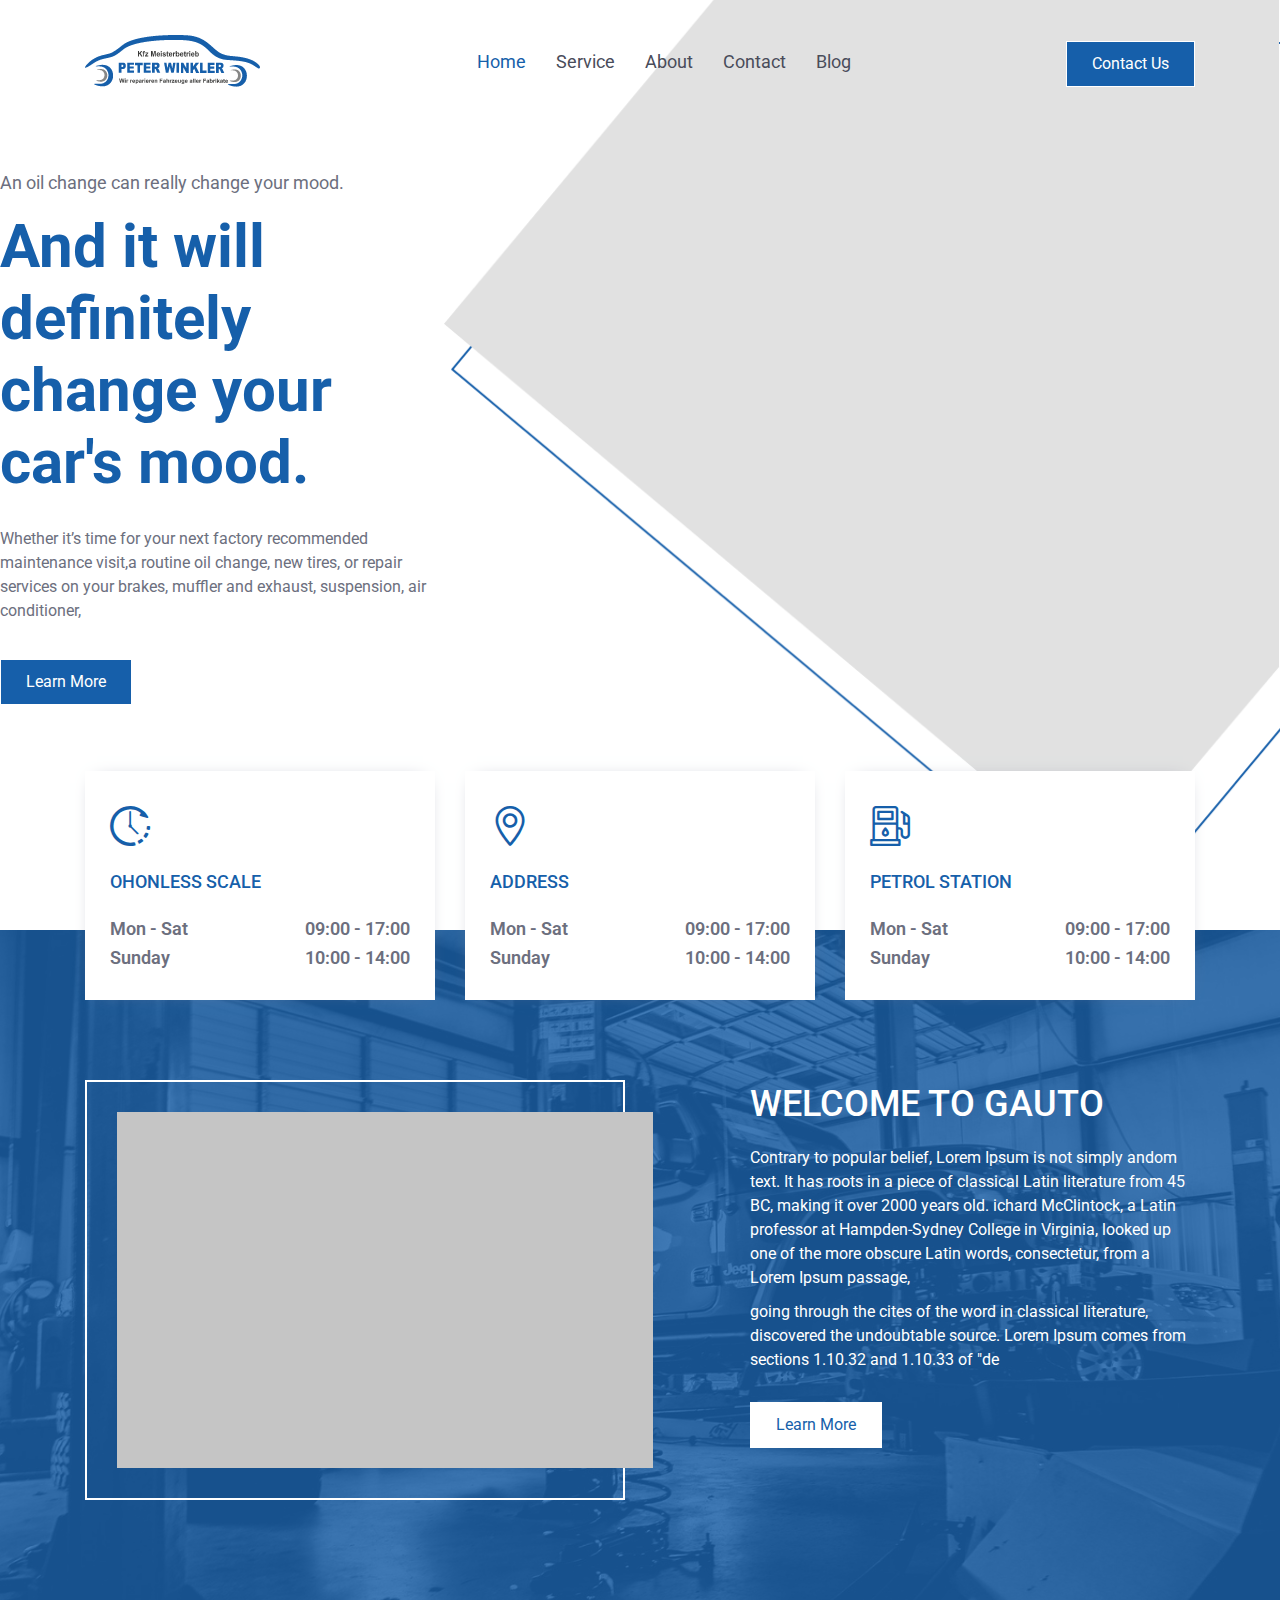
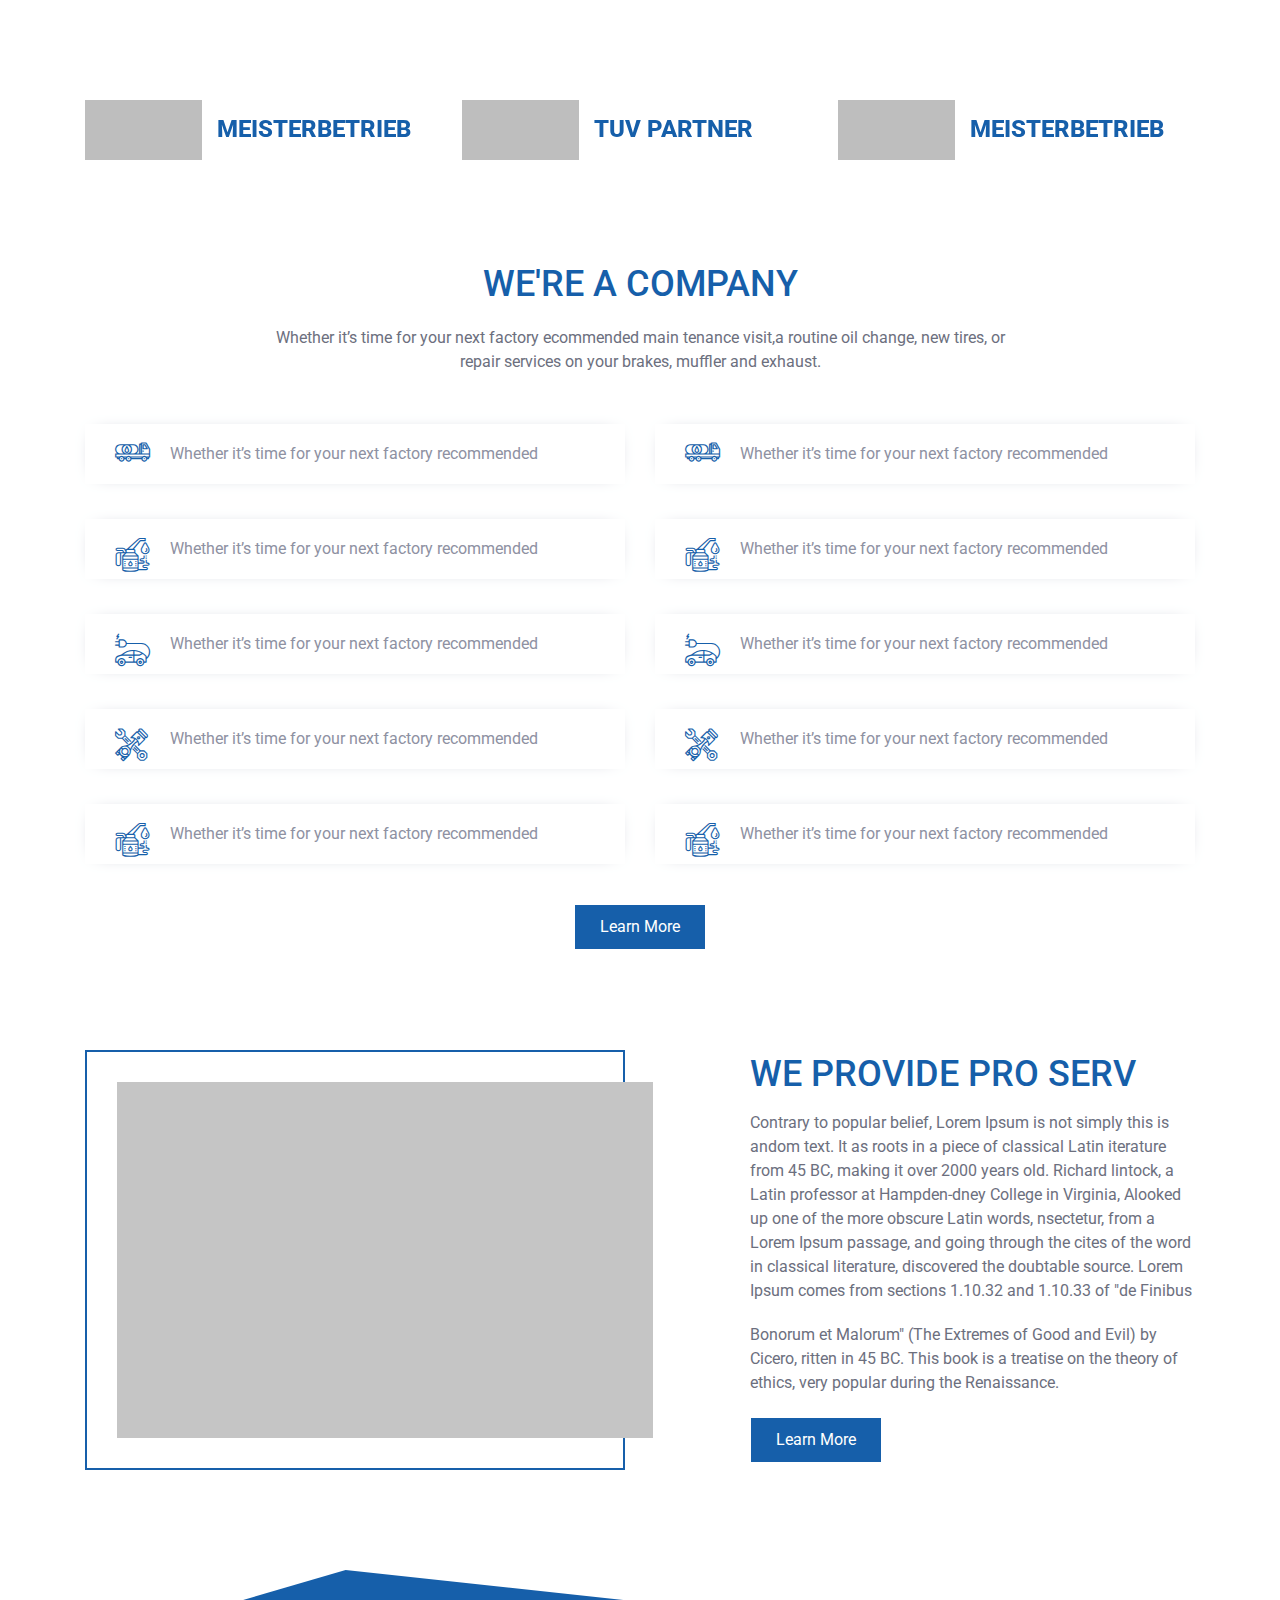
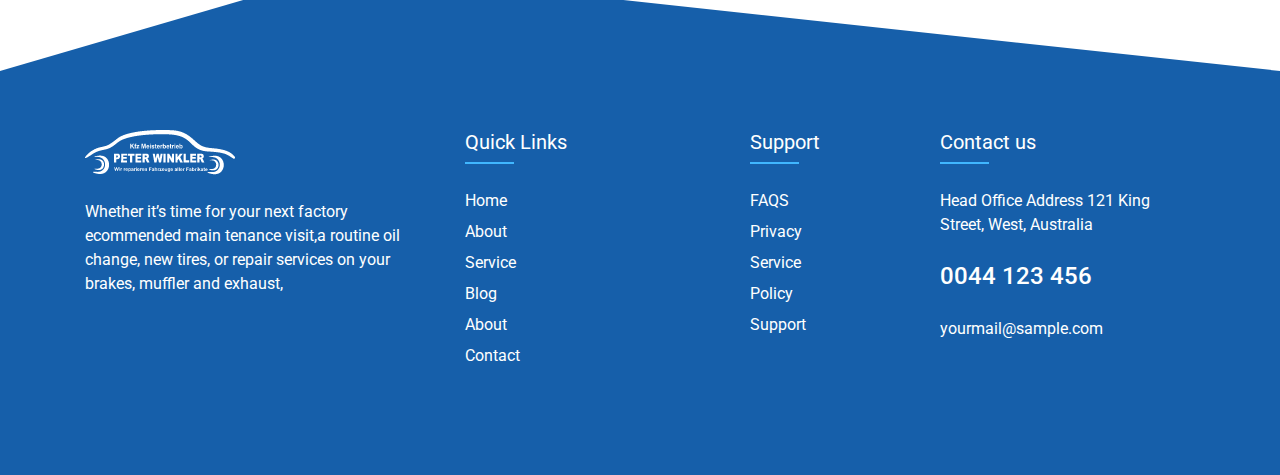
<file: index.html>
<!DOCTYPE html>
<html lang="zxx">
  <head>
    <!-- Required meta tags -->
    <meta charset="utf-8" />
    <meta
      name="viewport"
      content="width=device-width, initial-scale=1, shrink-to-fit=no"
    />

    <!-- Bootstrap Min CSS -->
    <link rel="stylesheet" href="assets/css/bootstrap.min.css" />
    <!-- Animate Min CSS -->
    <link rel="stylesheet" href="assets/css/animate.min.css" />
    <!-- FlatIcon CSS -->
    <link rel="stylesheet" href="assets/font/flaticon.css" />
    <!-- Magnific Popup Min CSS -->
    <link rel="stylesheet" href="assets/css/magnific-popup.min.css" />
    <!-- Owl Carousel Min CSS -->
    <link rel="stylesheet" href="assets/css/owl.carousel.min.css" />
    <!-- Font Awesome Min CSS -->
    <link rel="stylesheet" href="assets/css/fontawesome.all.min.css" />
    <!-- Font Awesome Min CSS -->
    <link rel="stylesheet" href="assets/css/icofont/icofont.min.css" />
    <!-- Menu CSS -->
    <link rel="stylesheet" href="assets/css/meanmenu.css" />
    <!-- Color CSS -->
    <link rel="stylesheet" href="assets/css/color.css" />

    <!-- Style CSS -->
    <link rel="stylesheet" href="assets/css/navbar.css" />
    <!-- Style CSS -->
    <link rel="stylesheet" href="assets/css/style.css" />
    <!-- Responsive CSS -->
    <link rel="stylesheet" href="assets/css/responsive.css" />

    <title>Peter Winkler</title>

    <link rel="icon" type="image/png" href="#" />
  </head>

  <body>
    <!-- Navber Area Start -->
    <div class="navbar-area">
      <div class="plamb-responsive-nav">
        <div class="container">
          <div class="plamb-responsive-menu">
            <div class="logo">
              <a href="index.html">
                <img src="assets/img/logo/nav-logo.png" alt="logo" />
              </a>
            </div>
          </div>
        </div>
      </div>
      <div class="plamb-nav">
        <div class="container">
          <nav class="navbar navbar-expand-md navbar-light">
            <a class="navbar-brand" href="index.html">
              <img src="assets/img/logo/nav-logo.png" alt="logo" />
            </a>
            <div
              class="collapse navbar-collapse mean-menu"
              id="navbarSupportedContent"
            >
              <ul class="navbar-nav">
                <li class="nav-item">
                  <a href="#" class="nav-link active"> Home </a>
                </li>
                <li class="nav-item">
                  <a href="#!" class="nav-link">Service </a>
                </li>
                <li class="nav-item">
                  <a href="#!" class="nav-link"> About </a>
                </li>
                <li class="nav-item">
                  <a href="#!" class="nav-link"> Contact </a>
                </li>
                <li class="nav-item">
                  <a href="#!" class="nav-link"> Blog </a>
                </li>
                <div class="other-option area-d-none">
                  <a class="btn theme-button bg-theme-color" href="#!">
                    Contact Us
                  </a>
                </div>
              </ul>
              <div class="other-option area-d-block">
                <a class="btn theme-button bg-theme-color" href="#!">
                  Contact Us
                </a>
              </div>
            </div>
          </nav>
        </div>
      </div>
    </div>
    <!-- Navbar Area End -->

    <!-- Banner Area Start -->
    <section class="main-peter-banner">
      <div class="main-banner-flex">
        <div class="main-banner-area">
          <h5>An oil change can really change your mood.</h5>
          <h1>And it will definitely change your car's mood.</h1>
          <p>
            Whether it’s time for your next factory recommended maintenance
            visit,a routine oil change, new tires, or repair services on your
            brakes, muffler and exhaust, suspension, air conditioner,
          </p>
          <a href="#!" class="btn theme-button bg-theme-color">Learn More</a>
        </div>
        <div class="banner-area-img">
          <img src="assets/img/banner/img-1.png" alt="img" />
          <img src="assets/img/banner/img-2.png" alt="img" />
        </div>
      </div>
    </section>
    <!-- Banner Area End -->

    <!-- time-address-area start -->
    <section class="time-address-area">
      <div class="container">
        <div class="row">
          <div class="col-lg-4 col-lg-4 col-sm-6 col-12">
            <div class="content-box-zone">
              <i class="flaticon-clockwise"></i>
              <h5>OHONLESS SCALE</h5>
              <ul>
                <li>
                  <p>Mon - Sat</p>
                  <p>09:00 - 17:00</p>
                </li>
                <li>
                  <p>Sunday</p>
                  <p>10:00 - 14:00</p>
                </li>
              </ul>
            </div>
          </div>
          <div class="col-lg-4 col-lg-4 col-sm-6 col-12">
            <div class="content-box-zone">
              <i class="flaticon-maps-and-flags"></i>
              <h5>Address</h5>
              <ul>
                <li>
                  <p>Mon - Sat</p>
                  <p>09:00 - 17:00</p>
                </li>
                <li>
                  <p>Sunday</p>
                  <p>10:00 - 14:00</p>
                </li>
              </ul>
            </div>
          </div>
          <div class="col-lg-4 col-lg-4 col-sm-6 col-12">
            <div class="content-box-zone">
              <i class="flaticon-gas-station"></i>
              <h5>petrol station</h5>
              <ul>
                <li>
                  <p>Mon - Sat</p>
                  <p>09:00 - 17:00</p>
                </li>
                <li>
                  <p>Sunday</p>
                  <p>10:00 - 14:00</p>
                </li>
              </ul>
            </div>
          </div>
        </div>
      </div>
    </section>
    <!-- time-address-area End -->

    <!-- About area strat -->
    <section class="about-area">
      <div class="container">
        <div class="row">
          <div class="col-lg-6 col-md-12 col-sm-12 col-12">
            <div class="about-img-wrapper">
              <img src="assets/img/about/about.png" alt="img" />
            </div>
          </div>
          <div class="col-lg-5 offset-lg-1 col-md-12 col-sm-12 col-12">
            <div class="about-area-content">
              <h2>Welcome To Gauto</h2>
              <p>
                Contrary to popular belief, Lorem Ipsum is not simply andom
                text. It has roots in a piece of classical Latin literature from
                45 BC, making it over 2000 years old. ichard McClintock, a Latin
                professor at Hampden-Sydney College in Virginia, looked up one
                of the more obscure Latin words, consectetur, from a Lorem Ipsum
                passage,
              </p>
              <p>
                going through the cites of the word in classical literature,
                discovered the undoubtable source. Lorem Ipsum comes from
                sections 1.10.32 and 1.10.33 of "de
              </p>
              <a href="#!" class="btn theme-button bg-white-color"
                >Learn More</a
              >
            </div>
          </div>
        </div>
      </div>
    </section>
    <!-- About area End -->

    <!-- partnet-area start -->
    <section class="partener-logo-area">
      <div class="container">
        <div class="row">
          <div class="col-lg-12 col-md-12 col-sm-12 col-12">
            <div class="partner-areaslider-wrapper owl-carousel">
              <div class="partner-item">
                <a href="#!"
                  ><img
                    src="assets/img/partner/logo-1.png"
                    alt="img"
                  />MEISTERBETRIEB</a
                >
              </div>
              <div class="partner-item">
                <a href="#!"
                  ><img src="assets/img/partner/logo-2.png" alt="img" />TUV
                  PARTNER</a
                >
              </div>
              <div class="partner-item">
                <a href="#!"
                  ><img
                    src="assets/img/partner/logo-3.png"
                    alt="img"
                  />MEISTERBETRIEB</a
                >
              </div>
              <div class="partner-item">
                <a href="#!"
                  ><img
                    src="assets/img/partner/logo-1.png"
                    alt="img"
                  />PARTNER</a
                >
              </div>
            </div>
          </div>
        </div>
      </div>
    </section>
    <!-- partnet-area End -->

    <!-- we company start -->
    <section class="we-company-area">
      <div class="container">
        <div class="row">
          <div class="col-lg-8 offset-lg-2">
            <div class="heading-content-box text-center">
              <h2>WE'RE A COMPANY</h2>
              <p>
                Whether it’s time for your next factory ecommended main tenance
                visit,a routine oil change, new tires, or repair services on
                your brakes, muffler and exhaust.
              </p>
            </div>
          </div>
        </div>
        <div class="row">
          <div class="col-lg-6 col-md-6 col-sm-12 col-12">
            <div class="service-area-wrapper">
              <div class="service-item">
                <i class="flaticon-null"></i>
                <p>Whether it’s time for your next factory recommended</p>
              </div>
              <div class="service-item">
                <i class="flaticon-null-1"></i>
                <p>Whether it’s time for your next factory recommended</p>
              </div>
              <div class="service-item">
                <i class="flaticon-null-2"></i>
                <p>Whether it’s time for your next factory recommended</p>
              </div>
              <div class="service-item">
                <i class="flaticon-null-3"></i>
                <p>Whether it’s time for your next factory recommended</p>
              </div>
              <div class="service-item">
                <i class="flaticon-null-1"></i>
                <p>Whether it’s time for your next factory recommended</p>
              </div>
            </div>
          </div>
          <div class="col-lg-6 col-md-6 col-sm-12 col-12">
            <div class="service-area-wrapper">
              <div class="service-item">
                <i class="flaticon-null"></i>
                <p>Whether it’s time for your next factory recommended</p>
              </div>
              <div class="service-item">
                <i class="flaticon-null-1"></i>
                <p>Whether it’s time for your next factory recommended</p>
              </div>
              <div class="service-item">
                <i class="flaticon-null-2"></i>
                <p>Whether it’s time for your next factory recommended</p>
              </div>
              <div class="service-item">
                <i class="flaticon-null-3"></i>
                <p>Whether it’s time for your next factory recommended</p>
              </div>
              <div class="service-item">
                <i class="flaticon-null-1"></i>
                <p>Whether it’s time for your next factory recommended</p>
              </div>
            </div>
          </div>
        </div>
        <div class="we-company-button text-center">
          <a href="#!" class="btn theme-button bg-theme-color">Learn More</a>
        </div>
      </div>
    </section>
    <!-- we company End -->

    <!-- we-provied-area-start -->
    <section class="we-provide-area">
      <div class="container">
        <div class="row">
          <div class="col-lg-6 col-md-12 col-sm-12 col-12">
            <div class="we-provied-img-wrapper">
              <img src="assets/img/about/about.png" alt="img" />
            </div>
          </div>
          <div class="col-lg-5 offset-lg-1 col-md-12 col-sm-12 col-12">
            <div class="we-provied-area-content">
              <h2>WE PROVIDE PRO SERV</h2>
              <p>
                Contrary to popular belief, Lorem Ipsum is not simply this is
                andom text. It as roots in a piece of classical Latin iterature
                from 45 BC, making it over 2000 years old. Richard lintock, a
                Latin professor at Hampden-dney College in Virginia, Alooked up
                one of the more obscure Latin words, nsectetur, from a Lorem
                Ipsum passage, and going through the cites of the word in
                classical literature, discovered the doubtable source. Lorem
                Ipsum comes from sections 1.10.32 and 1.10.33 of "de Finibus
              </p>
              <p>
                Bonorum et Malorum" (The Extremes of Good and Evil) by Cicero,
                ritten in 45 BC. This book is a treatise on the theory of
                ethics, very popular during the Renaissance.
              </p>
              <a href="#!" class="btn theme-button bg-theme-color"
                >Learn More</a
              >
            </div>
          </div>
        </div>
      </div>
    </section>
    <!-- we-provied-area-End -->

    <!-- Footer-area-strat -->
    <footer class="footer-area">
      <div class="container">
        <div class="row">
          <div class="col-lg-4 col-md-6 col-sm-6 col-12">
            <div class="footer-about-area">
              <a href="#!"
                ><img src="assets/img/logo/footer-logo.png" alt="img"
              /></a>
              <p>
                Whether it’s time for your next factory ecommended main tenance
                visit,a routine oil change, new tires, or repair services on
                your brakes, muffler and exhaust,
              </p>
            </div>
          </div>
          <div class="col-lg-3 col-md-6 col-sm-6 col-12">
            <div class="footer-link-arae">
              <h5>Quick Links</h5>
              <ul>
                <li><a href="#!">Home</a></li>
                <li><a href="#!">About</a></li>
                <li><a href="#!">Service</a></li>
                <li><a href="#!">Blog</a></li>
                <li><a href="#!">About</a></li>
                <li><a href="#!">Contact</a></li>
              </ul>
            </div>
          </div>
          <div class="col-lg-2 col-md-6 col-sm-6 col-12">
            <div class="footer-link-arae">
              <h5>Support</h5>
              <ul>
                <li><a href="#!">FAQS </a></li>
                <li><a href="#!"> Privacy</a></li>
                <li><a href="#!">Service</a></li>
                <li><a href="#!">Policy</a></li>
                <li><a href="#!">Support</a></li>
              </ul>
            </div>
          </div>
          <div class="col-lg-3 col-md-6 col-sm-6 col-12">
            <div class="footer-link-arae">
              <h5>Contact us</h5>
              <p>Head Office Address 121 King Street, West, Australia</p>
              <h3><a href="tel:000-2234-4958"> 0044 123 456</a></h3>
              <p><a href="mailto:yourmail@gmail.com">yourmail@sample.com</a></p>
            </div>
          </div>
        </div>
      </div>
    </footer>
    <!-- Footer-area-End -->

    <!-- jQuery Min JS -->
    <script src="assets/js/jquery.min.js"></script>
    <!-- Popper Min JS -->
    <script src="assets/js/popper.min.js"></script>
    <!-- Bootstrap Min JS -->
    <script src="assets/js/bootstrap.min.js"></script>
    <!-- Menu JS -->
    <script src="assets/js/jquery.meanmenu.js"></script>
    <!-- Owl Carousel Min JS -->
    <script src="assets/js/owl.carousel.min.js"></script>

    <!-- Main JS -->
    <script src="assets/js/main.js"></script>
  </body>
</html>
</file>
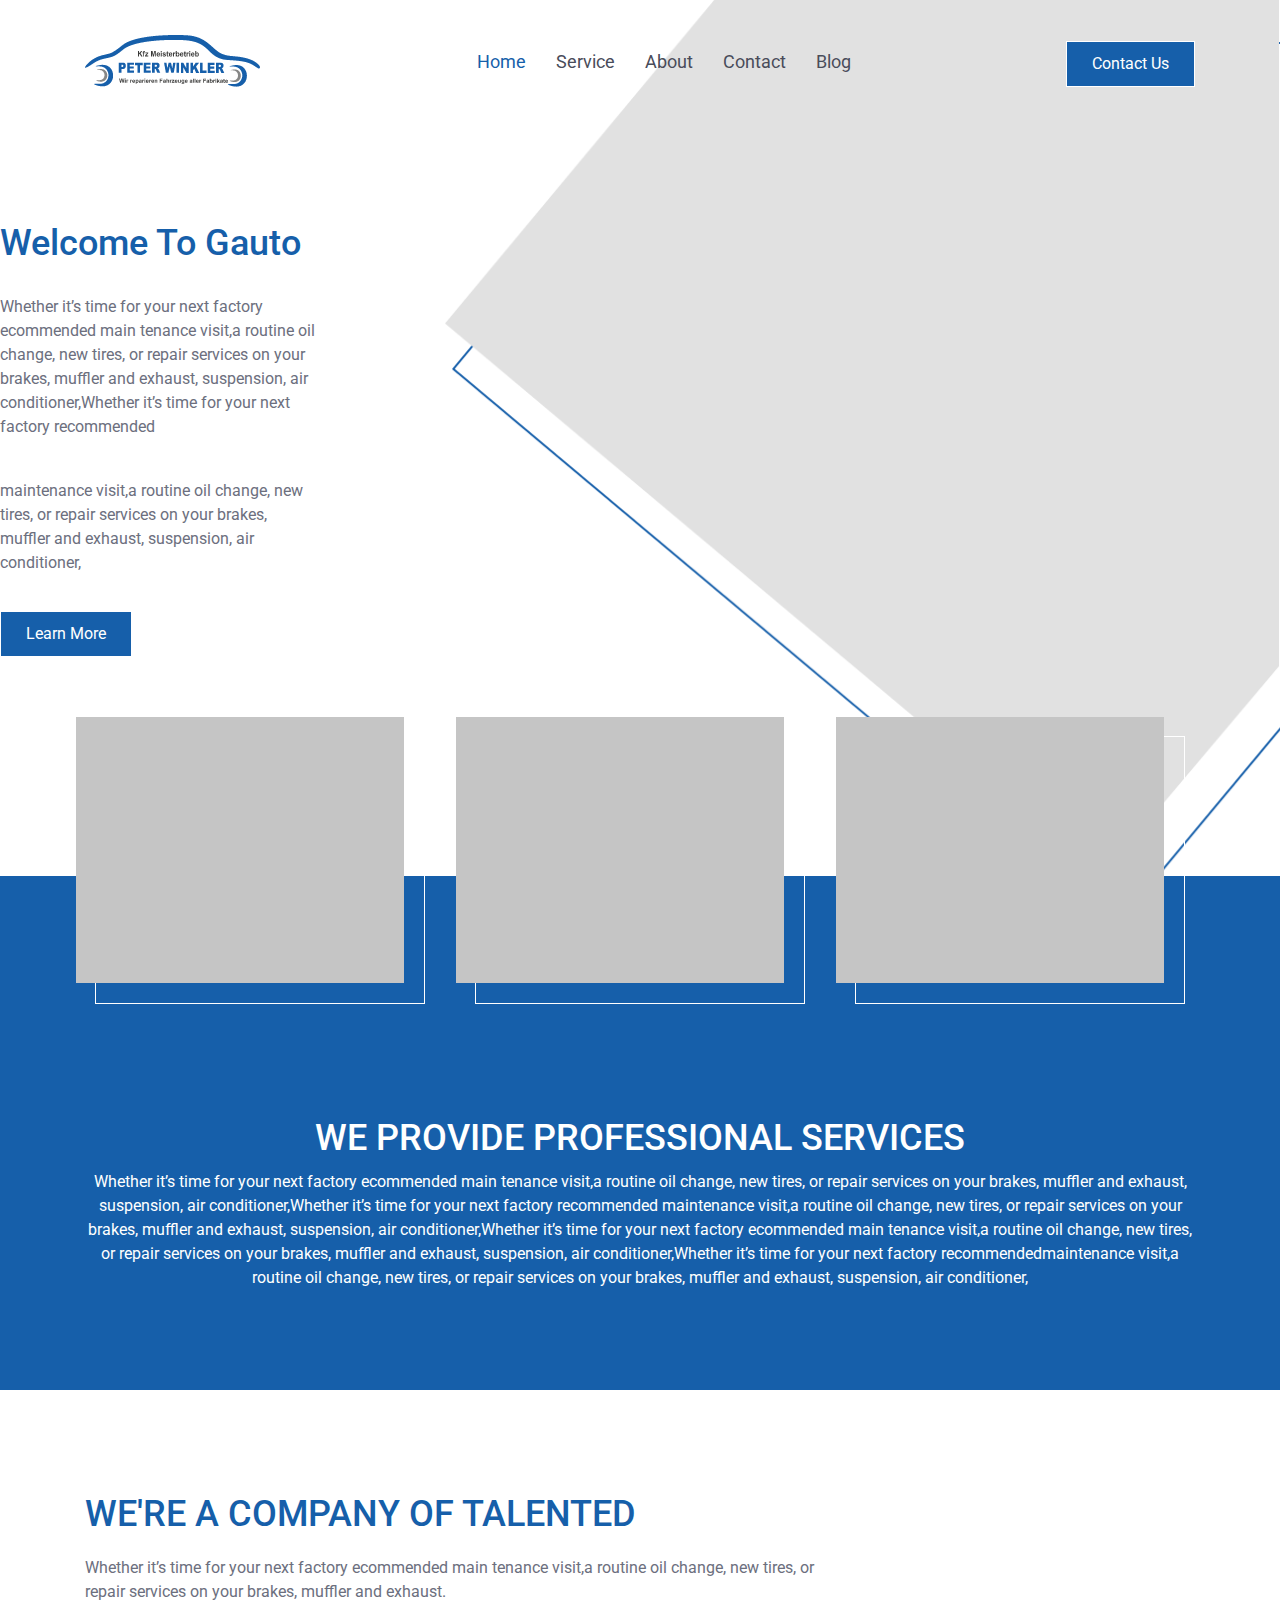
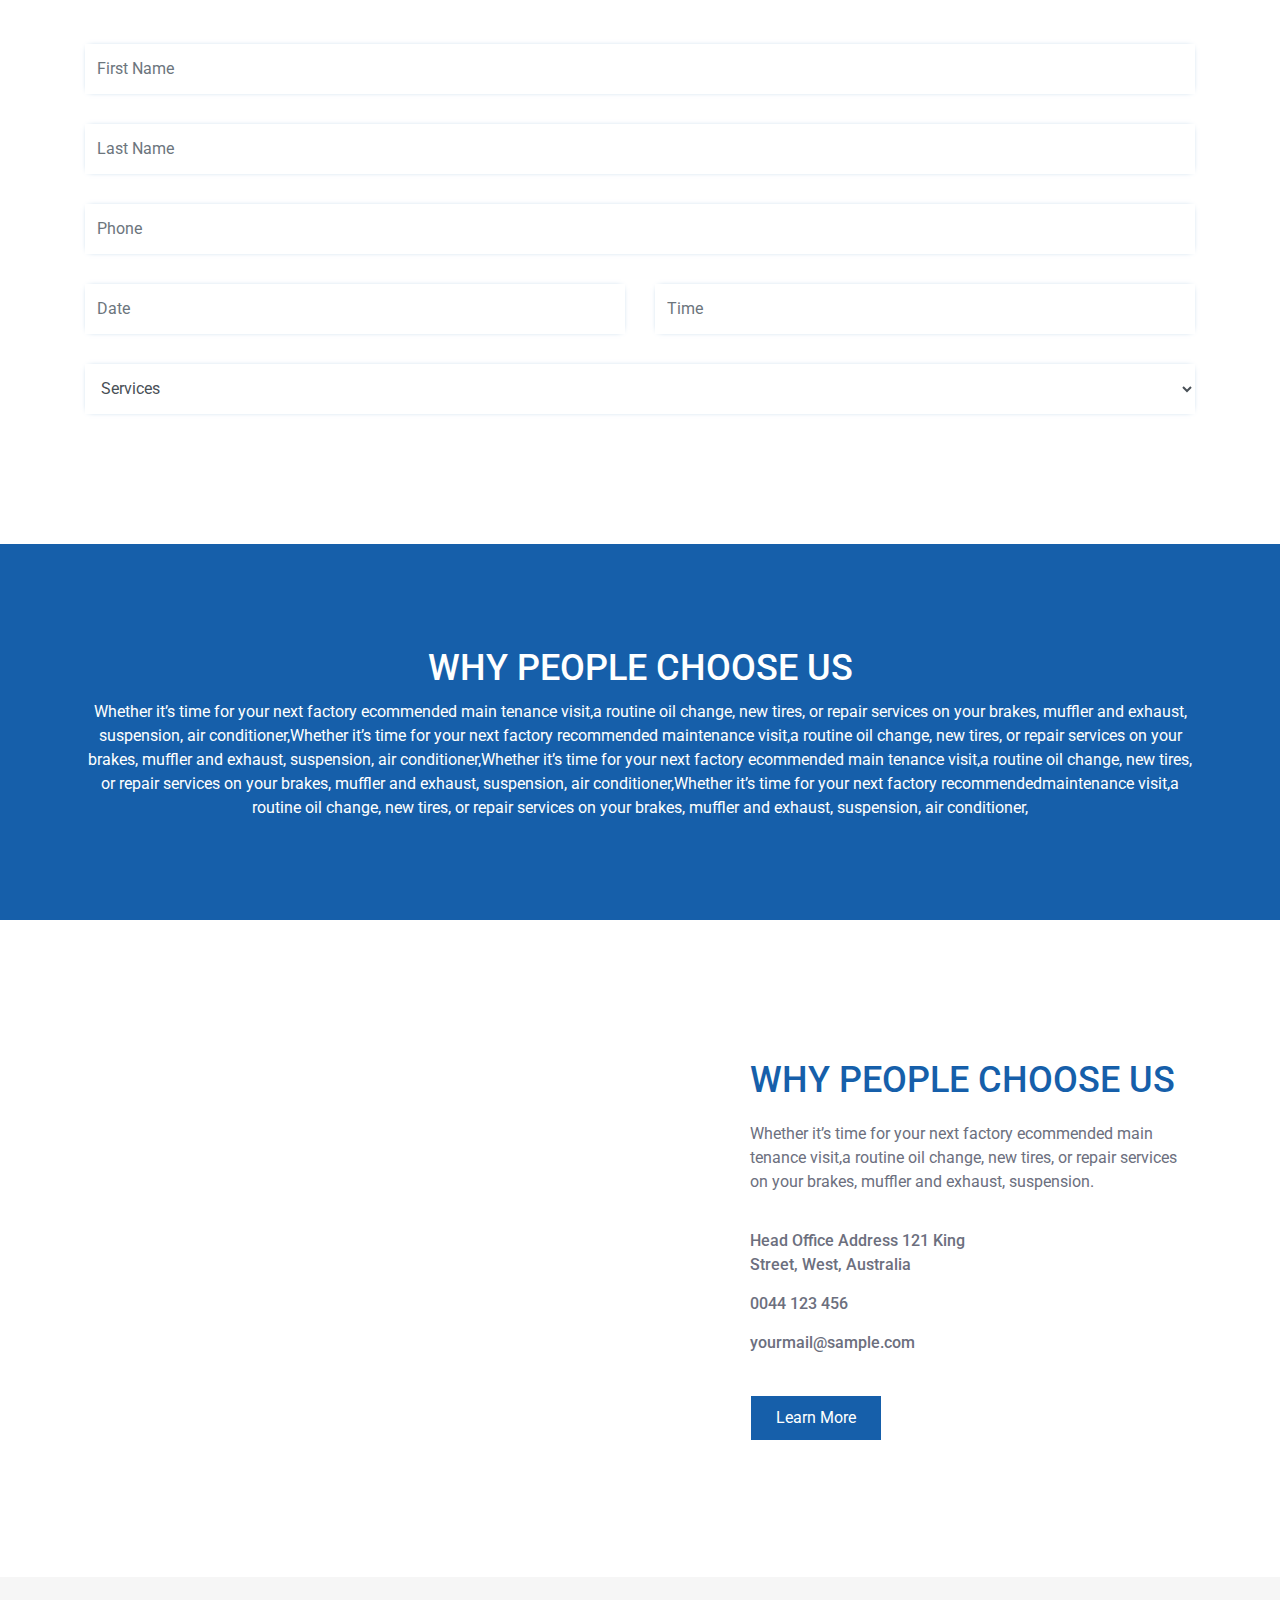
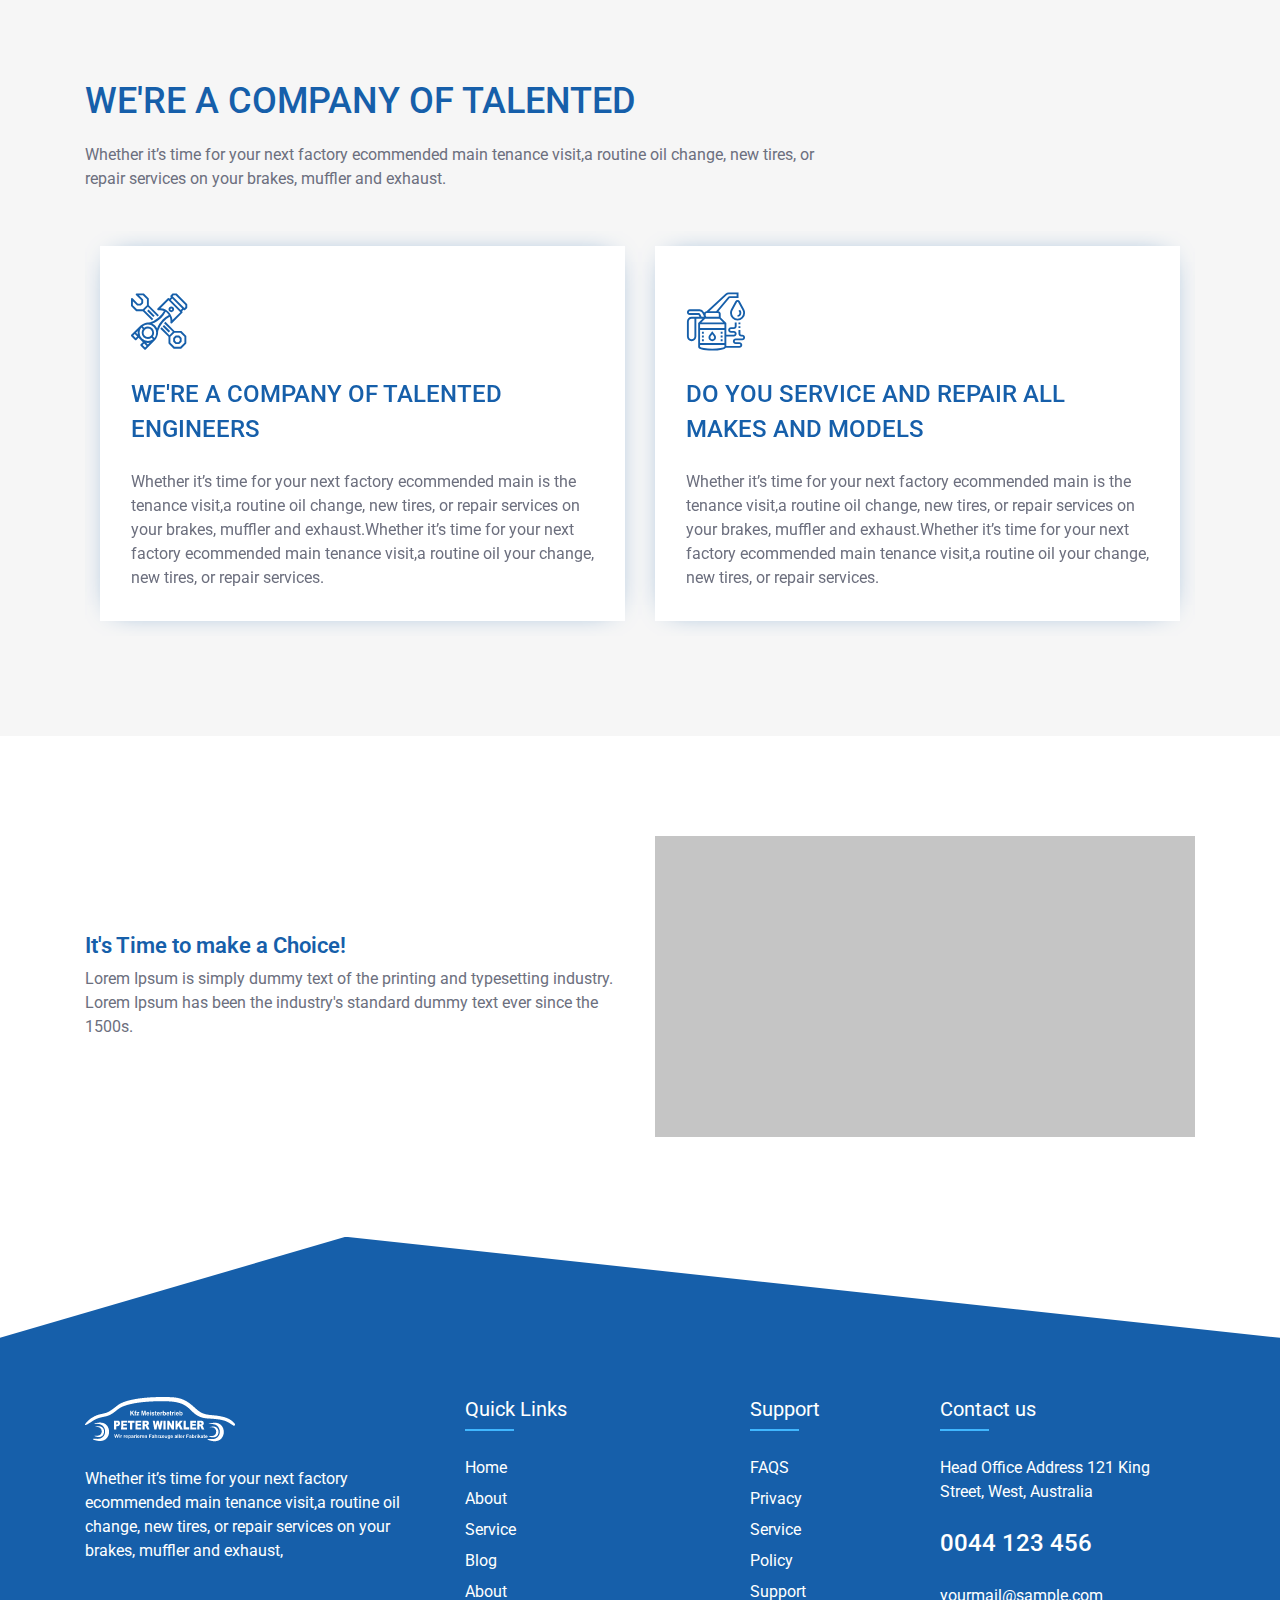
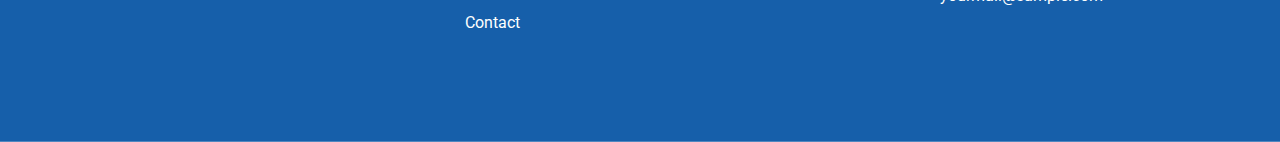
<file: service.html>
<!DOCTYPE html>
<html lang="zxx">

<head>
  <!-- Required meta tags -->
  <meta charset="utf-8" />
  <meta name="viewport" content="width=device-width, initial-scale=1, shrink-to-fit=no" />

  <!-- Bootstrap Min CSS -->
  <link rel="stylesheet" href="assets/css/bootstrap.min.css" />
  <!-- Animate Min CSS -->
  <link rel="stylesheet" href="assets/css/animate.min.css" />
  <!-- FlatIcon CSS -->
  <link rel="stylesheet" href="assets/font/flaticon.css" />
  <!-- Magnific Popup Min CSS -->
  <link rel="stylesheet" href="assets/css/magnific-popup.min.css" />
  <!-- Owl Carousel Min CSS -->
  <link rel="stylesheet" href="assets/css/owl.carousel.min.css" />
  <!-- Font Awesome Min CSS -->
  <link rel="stylesheet" href="assets/css/fontawesome.all.min.css" />
  <!-- Font Awesome Min CSS -->
  <link rel="stylesheet" href="assets/css/icofont/icofont.min.css" />
  <!-- Menu CSS -->
  <link rel="stylesheet" href="assets/css/meanmenu.css" />
  <!-- Color CSS -->
  <link rel="stylesheet" href="assets/css/color.css" />

  <!-- Style CSS -->
  <link rel="stylesheet" href="assets/css/navbar.css" />
  <!-- Style CSS -->
  <link rel="stylesheet" href="assets/css/style.css" />
  <!-- Responsive CSS -->
  <link rel="stylesheet" href="assets/css/responsive.css" />

  <title>Service</title>

  <link rel="icon" type="image/png" href="#" />
</head>

<body>
  <!-- Navber Area Start -->
  <div class="navbar-area">
    <div class="plamb-responsive-nav">
      <div class="container">
        <div class="plamb-responsive-menu">
          <div class="logo">
            <a href="index.html">
              <img src="assets/img/logo/nav-logo.png" alt="logo" />
            </a>
          </div>
        </div>
      </div>
    </div>
    <div class="plamb-nav">
      <div class="container">
        <nav class="navbar navbar-expand-md navbar-light">
          <a class="navbar-brand" href="index.html">
            <img src="assets/img/logo/nav-logo.png" alt="logo" />
          </a>
          <div class="collapse navbar-collapse mean-menu" id="navbarSupportedContent">
            <ul class="navbar-nav">
              <li class="nav-item">
                <a href="#" class="nav-link active"> Home </a>
              </li>
              <li class="nav-item">
                <a href="#!" class="nav-link">Service </a>
              </li>
              <li class="nav-item">
                <a href="#!" class="nav-link"> About </a>
              </li>
              <li class="nav-item">
                <a href="#!" class="nav-link"> Contact </a>
              </li>
              <li class="nav-item">
                <a href="#!" class="nav-link"> Blog </a>
              </li>
              <div class="other-option area-d-none">
                <a class="btn theme-button bg-theme-color" href="#!">
                  Contact Us
                </a>
              </div>
            </ul>
            <div class="other-option area-d-block">
              <a class="btn theme-button bg-theme-color" href="#!">
                Contact Us
              </a>
            </div>
          </div>
        </nav>
      </div>
    </div>
  </div>
  <!-- Navbar Area End -->

  <!-- Banner Area Start -->
  <section class="main-peter-banner">
    <div class="main-banner-flex">
      <div class="main-banner-area padding-banner-area">
        <h2>Welcome To Gauto</h2>
        <p>
          Whether it’s time for your next factory ecommended main tenance visit,a routine oil change, new tires, or
          repair services on your brakes, muffler and exhaust, suspension, air conditioner,Whether it’s time for your
          next factory recommended
        </p>
        <p>maintenance visit,a routine oil change, new tires, or repair services on your brakes, muffler and exhaust,
          suspension, air conditioner,</p>
        <a href="#!" class="btn theme-button bg-theme-color">Learn More</a>
      </div>
      <div class="banner-area-img">
        <img src="assets/img/banner/img-1.png" alt="img" />
        <img src="assets/img/banner/img-2.png" alt="img" />
      </div>
    </div>
  </section>
  <!-- Banner Area End -->

  <!-- Service-details-inner-area-strat -->
  <section class="service-inner-area">
    <div class="container">
      <div class="row margin-area-top">
        <div class="col-lg-4 col-lg-4 col-sm-6 col-12">
          <div class="service-details-top-img">
            <img src="assets/img/service/top-1.png" alt="img">
          </div>
        </div>
        <div class="col-lg-4 col-lg-4 col-sm-6 col-12">
          <div class="service-details-top-img">
            <img src="assets/img/service/top-1.png" alt="img">
          </div>
        </div>
        <div class="col-lg-4 col-lg-4 col-sm-6 col-12">
          <div class="service-details-top-img">
            <img src="assets/img/service/top-1.png" alt="img">
          </div>
        </div>
      </div>
      <div class="row">
        <div class="col-lg-12">
          <div class="service-details-content">
            <h2>WE PROVIDE PROFESSIONAL SERVICES</h2>
            <p>Whether it’s time for your next factory ecommended main tenance visit,a routine oil change, new tires, or
              repair services on your brakes, muffler and exhaust, suspension, air conditioner,Whether it’s time for
              your next factory recommended maintenance visit,a routine oil change, new tires, or repair services on
              your brakes, muffler and exhaust, suspension, air conditioner,Whether it’s time for your next factory
              ecommended main tenance visit,a routine oil change, new tires, or repair services on your brakes, muffler
              and exhaust, suspension, air conditioner,Whether it’s time for your next factory recommendedmaintenance
              visit,a routine oil change, new tires, or repair services on your brakes, muffler
              and exhaust, suspension, air conditioner,</p>
          </div>
        </div>
      </div>
    </div>
  </section>
  <!--  Service-details-inner-area-End -->

  <!-- we-area-company-form-area-strt -->
  <section class="we-area-company-form-area">
    <div class="container">
      <div class="row">
        <div class="col-lg-8 ">
          <div class="heading-content-box">
            <h2>WE'RE A COMPANY OF TALENTED</h2>
            <p>
              Whether it’s time for your next factory ecommended main tenance
              visit,a routine oil change, new tires, or repair services on
              your brakes, muffler and exhaust.
            </p>
          </div>
        </div>
      </div>
      <form action="#!" id="we-area-company">
        <div class="row">
          <div class="col-lg-12 ">
            <div class="form-group">
              <input type="text" class="form-control" placeholder="First Name">
            </div>
          </div>
          <div class="col-lg-12">
            <div class="form-group">
              <input type="text" class="form-control" placeholder="Last Name">
            </div>
          </div>
          <div class="col-lg-12">
            <div class="form-group">
              <input type="text" class="form-control" placeholder="Phone">
            </div>
          </div>
          <div class="col-lg-6">
            <div class="form-group">
              <input type="text" class="form-control" placeholder="Date">
            </div>
          </div>
          <div class="col-lg-6">
            <div class="form-group">
              <input type="text" class="form-control" placeholder="Time">
            </div>
          </div>
          <div class="col-lg-12">
            <div class="form-group">
              <select id="menulist" class="form-control" placeholder="Time">
                <optgroup label="Services">
                  <option value="one" disabled selected>Services</option>
                  <option value="two">Two</option>
                </optgroup>

              </select>
            </div>
          </div>
        </div>
      </form>
    </div>
  </section>
  <!-- we-area-company-form-area-End -->

  <!-- Why-pepole-area-start -->
  <section class="service-inner-area">
    <div class="container">
      <div class="row">
        <div class="col-lg-12">
          <div class="why-inner-area">
            <h2>WHY PEOPLE CHOOSE US</h2>
            <p>Whether it’s time for your next factory ecommended main tenance visit,a routine oil change, new tires, or
              repair services on your brakes, muffler and exhaust, suspension, air conditioner,Whether it’s time for
              your next factory recommended maintenance visit,a routine oil change, new tires, or repair services on
              your brakes, muffler and exhaust, suspension, air conditioner,Whether it’s time for your next factory
              ecommended main tenance visit,a routine oil change, new tires, or repair services on your brakes, muffler
              and exhaust, suspension, air conditioner,Whether it’s time for your next factory recommendedmaintenance
              visit,a routine oil change, new tires, or repair services on your brakes, muffler
              and exhaust, suspension, air conditioner,</p>
          </div>
        </div>
      </div>
    </div>
  </section>
  <!-- Why-pepole-area-End -->


  <!-- Map-area-start -->
  <section class="map-area">
    <div class="container">
      <div class="row  align-items-center">
        <div class="col-lg-7 col-md-6 col-sm-12 col-12">
          <div class="map-content">
            <iframe
              src="https://www.google.com/maps/embed?pb=!1m18!1m12!1m3!1d3677.6962663570607!2d89.56355961427838!3d22.813715829827952!2m3!1f0!2f0!3f0!3m2!1i1024!2i768!4f13.1!3m3!1m2!1s0x39ff901efac79b59%3A0x5be01a1bc0dc7eba!2sAnd+IT!5e0!3m2!1sen!2sbd!4v1557901943656!5m2!1sen!2sbd"
              width="600" height="450" frameborder="0" style="border:0" allowfullscreen=""></iframe>
          </div>
        </div>
        <div class="col-lg-5 col-md-6 col-sm-12 col-12">
          <div class="map-content-text-area">
            <h2>WHY PEOPLE CHOOSE US</h2>
            <p>Whether it’s time for your next factory ecommended main
              tenance visit,a routine oil change, new tires, or repair services
              on your brakes, muffler and exhaust, suspension.</p>
            <ul>
              <li>
                Head Office Address 121
                King Street, West, Australia
              </li>
              <li> <a href="tel:0044 123 456">0044 123 456</a></li>
              <li> <a href="mailto:yourmail@sample.com">yourmail@sample.com</a></li>
            </ul>
            <a href="#!" class="btn theme-button bg-theme-color">Learn More</a>
          </div>
        </div>
      </div>
    </div>
  </section>
  <!-- Map-area-End -->

  <!-- service-slider-area-start -->
  <section class="service-slider-area">
    <div class="container">
      <div class="row">
        <div class="col-lg-8 ">
          <div class="heading-content-box">
            <h2>WE'RE A COMPANY OF TALENTED</h2>
            <p>
              Whether it’s time for your next factory ecommended main tenance
              visit,a routine oil change, new tires, or repair services on
              your brakes, muffler and exhaust.
            </p>
          </div>
        </div>
      </div>
      <div class="row">
        <div class="col-lg-12">
          <div class="service-slider-area-wrapper owl-carousel ">
            <div class="service-slider-item">
              <i class="flaticon-null-3"></i>
              <h4>WE'RE A COMPANY OF TALENTED ENGINEERS</h4>
              <p>Whether it’s time for your next factory ecommended main is the tenance visit,a routine oil change, new
                tires, or repair services on your brakes, muffler and exhaust.Whether it’s time for your next factory
                ecommended main tenance visit,a routine oil your change, new tires, or repair services.</p>
            </div>
            <div class="service-slider-item">
              <i class="flaticon-null-1"></i>
              <h4>DO YOU SERVICE AND REPAIR ALL MAKES AND MODELS </h4>
              <p>Whether it’s time for your next factory ecommended main is the tenance visit,a routine oil change, new
                tires, or repair services on your brakes, muffler and exhaust.Whether it’s time for your next factory
                ecommended main tenance visit,a routine oil your change, new tires, or repair services.</p>
            </div>
            <div class="service-slider-item">
              <i class="flaticon-null-2"></i>
              <h4>WE'RE A COMPANY OF TALENTED ENGINEERS</h4>
              <p>Whether it’s time for your next factory ecommended main is the tenance visit,a routine oil change, new
                tires, or repair services on your brakes, muffler and exhaust.Whether it’s time for your next factory
                ecommended main tenance visit,a routine oil your change, new tires, or repair services.</p>
            </div>
            <div class="service-slider-item">
              <i class="flaticon-null"></i>
              <h4>DO YOU SERVICE AND REPAIR ALL MAKES AND MODELS </h4>
              <p>Whether it’s time for your next factory ecommended main is the tenance visit,a routine oil change, new
                tires, or repair services on your brakes, muffler and exhaust.Whether it’s time for your next factory
                ecommended main tenance visit,a routine oil your change, new tires, or repair services.</p>
            </div>
          </div>

        </div>
      </div>
    </div>
  </section>
  <!-- service-slider-area-End -->


  <!-- Choice-area-start -->
  <section class="choice-area">
    <div class="container">
      <div class="row  align-items-center">
        <div class="col-lg-6 col-md-6 col-sm-12 col-12">
          <div class="choice-text-area">
            <h4>It's Time to make a Choice!</h4>
            <p>Lorem Ipsum is simply dummy text of the printing and typesetting industry. Lorem Ipsum has been the
              industry's standard dummy text ever since the 1500s.</p>
          </div>
        </div>
        <div class="col-lg-6 col-md-6 col-sm-12 col-12">
          <div class="choice-img">
            <img src="assets/img/service/service-bottom.png" alt="img">
          </div>
        </div>
      </div>
    </div>
  </section>
  <!-- Choice-area-End -->




  <!-- Footer-area-strat -->
  <footer class="footer-area">
    <div class="container">
      <div class="row">
        <div class="col-lg-4 col-md-6 col-sm-6 col-12">
          <div class="footer-about-area">
            <a href="#!"><img src="assets/img/logo/footer-logo.png" alt="img" /></a>
            <p>
              Whether it’s time for your next factory ecommended main tenance
              visit,a routine oil change, new tires, or repair services on
              your brakes, muffler and exhaust,
            </p>
          </div>
        </div>
        <div class="col-lg-3 col-md-6 col-sm-6 col-12">
          <div class="footer-link-arae">
            <h5>Quick Links</h5>
            <ul>
              <li><a href="#!">Home</a></li>
              <li><a href="#!">About</a></li>
              <li><a href="#!">Service</a></li>
              <li><a href="#!">Blog</a></li>
              <li><a href="#!">About</a></li>
              <li><a href="#!">Contact</a></li>
            </ul>
          </div>
        </div>
        <div class="col-lg-2 col-md-6 col-sm-6 col-12">
          <div class="footer-link-arae">
            <h5>Support</h5>
            <ul>
              <li><a href="#!">FAQS </a></li>
              <li><a href="#!"> Privacy</a></li>
              <li><a href="#!">Service</a></li>
              <li><a href="#!">Policy</a></li>
              <li><a href="#!">Support</a></li>
            </ul>
          </div>
        </div>
        <div class="col-lg-3 col-md-6 col-sm-6 col-12">
          <div class="footer-link-arae">
            <h5>Contact us</h5>
            <p>Head Office Address 121 King Street, West, Australia</p>
            <h3><a href="tel:000-2234-4958"> 0044 123 456</a></h3>
            <p><a href="mailto:yourmail@gmail.com">yourmail@sample.com</a></p>
          </div>
        </div>
      </div>
    </div>
  </footer>
  <!-- Footer-area-End -->

  <!-- jQuery Min JS -->
  <script src="assets/js/jquery.min.js"></script>
  <!-- Popper Min JS -->
  <script src="assets/js/popper.min.js"></script>
  <!-- Bootstrap Min JS -->
  <script src="assets/js/bootstrap.min.js"></script>
  <!-- Menu JS -->
  <script src="assets/js/jquery.meanmenu.js"></script>
  <!-- Owl Carousel Min JS -->
  <script src="assets/js/owl.carousel.min.js"></script>

  <!-- Main JS -->
  <script src="assets/js/main.js"></script>
</body>

</html>
</file>
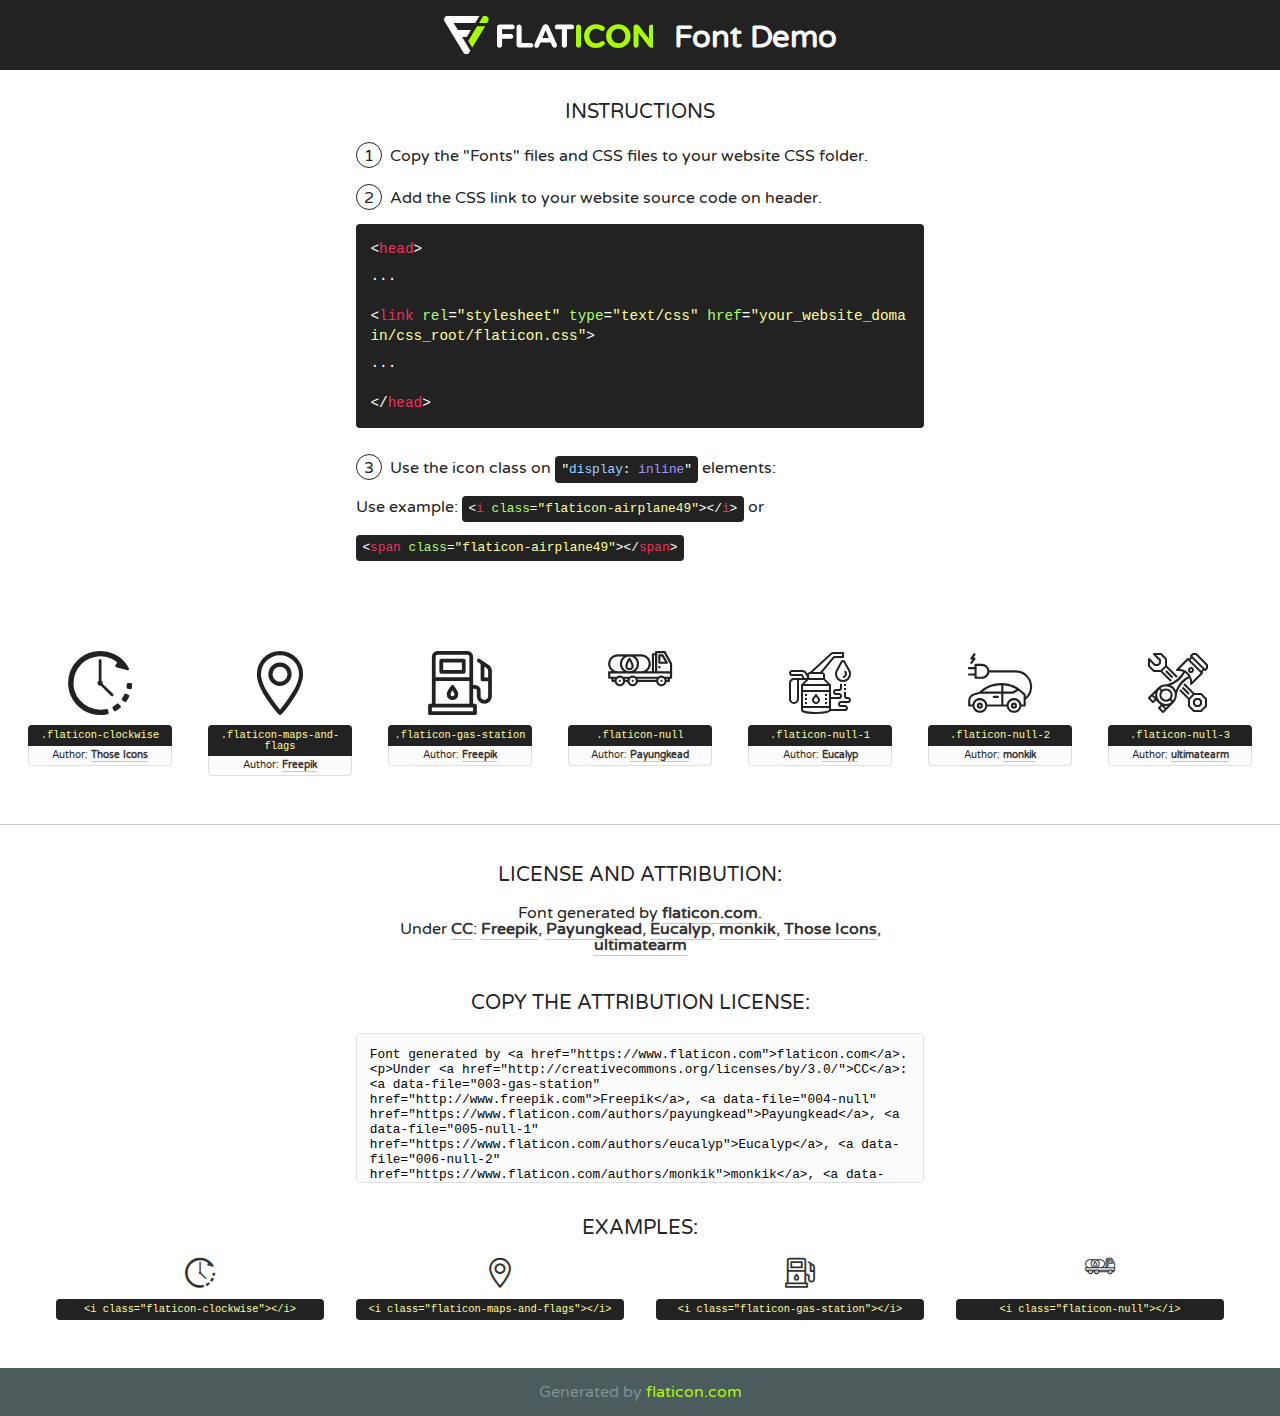
<file: assets/font/flaticon.html>
<!DOCTYPE html>
<!--
  Flaticon icon font: Flaticon
  Creation date: 18/05/2020 05:25
-->
<html>
<!DOCTYPE html>
<html>

<head>
    <title>Flaticon WebFont</title>
    <link href="http://fonts.googleapis.com/css?family=Varela+Round" rel="stylesheet" type="text/css" />
    <link rel="stylesheet" type="text/css" href="flaticon.css">
    <meta charset="UTF-8">
    <style>
    html, body, div, span, applet, object, iframe,
    h1, h2, h3, h4, h5, h6, p, blockquote, pre,
    a, abbr, acronym, address, big, cite, code,
    del, dfn, em, img, ins, kbd, q, s, samp,
    small, strike, strong, sub, sup, tt, var,
    b, u, i, center,
    dl, dt, dd, ol, ul, li,
    fieldset, form, label, legend,
    table, caption, tbody, tfoot, thead, tr, th, td,
    article, aside, canvas, details, embed, 
    figure, figcaption, footer, header, hgroup, 
    menu, nav, output, ruby, section, summary,
    time, mark, audio, video {
        margin: 0;
        padding: 0;
        border: 0;
        font-size: 100%;
        font: inherit;
        vertical-align: baseline;
    }
    /* HTML5 display-role reset for older browsers */
    article, aside, details, figcaption, figure, 
    footer, header, hgroup, menu, nav, section {
        display: block;
    }
    body {
        line-height: 1;
    }
    ol, ul {
        list-style: none;
    }
    blockquote, q {
        quotes: none;
    }
    blockquote:before, blockquote:after,
    q:before, q:after {
        content: '';
        content: none;
    }
    table {
        border-collapse: collapse;
        border-spacing: 0;
    }
    body {
        font-family: 'Varela Round', Helvetica, Arial, sans-serif;
        font-size: 16px;
        color: #222;
    }
    a {
        color: #333;
        border-bottom: 1px solid #a9fd00;
        font-weight: bold;
        text-decoration: none;
    }
    * {
        -moz-box-sizing: border-box;
        -webkit-box-sizing: border-box;
        box-sizing: border-box;
        margin: 0;
        padding: 0;
    }
    [class^="flaticon-"]:before, [class*=" flaticon-"]:before, [class^="flaticon-"]:after, [class*=" flaticon-"]:after {
        font-family: Flaticon;
        font-size: 30px;
        font-style: normal;
        margin-left: 20px;
        color: #333;
    }
    .wrapper {
        max-width: 600px;
        margin: auto;
        padding: 0 1em;
    }
    .title {
        font-size: 1.25em;
        text-align: center;
        margin-bottom: 1em;
        text-transform: uppercase;
    }
    header {
        text-align: center;
        background-color: #222;
        color: #fff;
        padding: 1em;
    }
    header .logo {
        width: 210px;
        height: 38px;
        display: inline-block;
        vertical-align: middle;
        margin-right: 1em;
        border: none;
    }
    header strong {
        font-size: 1.95em;
        font-weight: bold;
        vertical-align: middle;
        margin-top: 5px;
        display: inline-block;
    }
    .demo {
        margin: 2em auto;
        line-height: 1.25em;
    }
    .demo ul li {
        margin-bottom: 1em;
    }
    .demo ul li .num {
        color: #222;
        border-radius: 20px;
        display: inline-block;
        width: 26px;
        padding: 3px;
        height: 26px;
        text-align: center;
        margin-right: 0.5em;
        border: 1px solid #222;
    }
    .demo ul li code {
        background-color: #222;
        border-radius: 4px;
        padding: 0.25em 0.5em;
        display: inline-block;
        color: #fff;
        font-family: Consolas,Monaco,Lucida Console,Liberation Mono,DejaVu Sans Mono,Bitstream Vera Sans Mono,Courier New, monospace;
        font-weight: lighter;
        margin-top: 1em;
        font-size: 0.8em;
        word-break: break-all;
    }
    .demo ul li code.big {
        padding: 1em;
        font-size: 0.9em;
    }
    .demo ul li code .red {
        color: #EF3159;
    }
    .demo ul li code .green {
        color: #ACFF65;
    }
    .demo ul li code .yellow {
        color: #FFFF99;
    }
    .demo ul li code .blue {
        color: #99D3FF;
    }
    .demo ul li code .purple {
        color: #A295FF;
    }
    .demo ul li code .dots {
        margin-top: 0.5em;
        display: block;
    }
    #glyphs {
        border-bottom: 1px solid #ccc;
        padding: 2em 0;
        text-align: center;
    }
    .glyph {
        display: inline-block;
        width: 9em;
        margin: 1em;
        text-align: center;
        vertical-align: top;
        background: #FFF;
    }
    .glyph .glyph-icon {
        padding: 10px;
        display: block;
        font-family:"Flaticon";
        font-size: 64px;
        line-height: 1;
    }
    .glyph .glyph-icon:before {
        font-size: 64px;
        color: #222;
        margin-left: 0;
    }
    .class-name {
        font-size: 0.65em;
        background-color: #222;
        color: #fff;
        border-radius: 4px 4px 0 0;
        padding: 0.5em;
        color: #FFFF99;
        font-family: Consolas,Monaco,Lucida Console,Liberation Mono,DejaVu Sans Mono,Bitstream Vera Sans Mono,Courier New, monospace;
    }
    .author-name {
        font-size: 0.6em;
        background-color: #fcfcfd;
        border: 1px solid #DEDEE4;
        border-top: 0;
        border-radius: 0 0 4px 4px;
        padding: 0.5em;
    }
    .class-name:last-child {
        font-size: 10px;
        color:#888;
    }
    .class-name:last-child a {
        font-size: 10px;
        color:#555;
    }
    .class-name:last-child a:hover {
        color:#a9fd00;
    }
    .glyph > input {
        display: block;
        width: 100px;
        margin: 5px auto;
        text-align: center;
        font-size: 12px;
        cursor: text;
    }
    .glyph > input.icon-input {
        font-family:"Flaticon";
        font-size: 16px;
        margin-bottom: 10px;
    }
    .attribution .title {
        margin-top: 2em;
    }
    .attribution textarea {
        background-color: #fcfcfd;
        padding: 1em;
        border: none;
        box-shadow: none;
        border: 1px solid #DEDEE4;
        border-radius: 4px;
        resize: none;
        width: 100%;
        height: 150px;
        font-size: 0.8em;
        font-family: Consolas,Monaco,Lucida Console,Liberation Mono,DejaVu Sans Mono,Bitstream Vera Sans Mono,Courier New, monospace;
        -webkit-appearance: none;
    }
    .iconsuse {
        margin: 2em auto;
        text-align: center;
        max-width: 1200px;
    }
    .iconsuse:after {
        content: '';
        display: table;
        clear: both;
    }
    .iconsuse .image {
        float: left;
        width: 25%;
        padding: 0 1em;
    }
    .iconsuse .image p {
        margin-bottom: 1em;
    }
    .iconsuse .image span {
        display: block;
        font-size: 0.65em;
        background-color: #222;
        color: #fff;
        border-radius: 4px;
        padding: 0.5em;
        color: #FFFF99;
        margin-top: 1em;
        font-family: Consolas,Monaco,Lucida Console,Liberation Mono,DejaVu Sans Mono,Bitstream Vera Sans Mono,Courier New, monospace;
    }
    #footer {
        text-align: center;
        background-color: #4C5B5C;
        color: #7c9192;
        padding: 1em;
    }
    #footer a {
        border: none;
        color: #a9fd00;
        font-weight: normal;
    }
    @media (max-width: 960px) {
        .iconsuse .image {
            width: 50%;
        }
    }
    @media (max-width: 560px) {
        .iconsuse .image {
            width: 100%;
        }
    }
    </style>
</head>

<body class="characters-off">

    <header>
        <a href="https://www.flaticon.com" target="_blank" class="logo">
            <svg version="1.1" xmlns="http://www.w3.org/2000/svg" xmlns:xlink="http://www.w3.org/1999/xlink" xmlns:a="http://ns.adobe.com/AdobeSVGViewerExtensions/3.0/" viewBox="0 0 560.875 102.036" enable-background="new 0 0 560.875 102.036" xml:space="preserve">
                <defs>
                </defs>
                <g>
                    <g class="letters">
                        <path fill="#ffffff" d="M141.596,29.675c0-3.777,2.985-6.767,6.764-6.767h34.438c3.426,0,6.15,2.728,6.15,6.15
                        c0,3.43-2.724,6.149-6.15,6.149h-27.674v13.091h23.719c3.429,0,6.151,2.724,6.151,6.15c0,3.43-2.723,6.149-6.151,6.149h-23.719
                        v17.574c0,3.773-2.986,6.761-6.764,6.761c-3.779,0-6.764-2.989-6.764-6.761V29.675z"></path>
                        <path fill="#ffffff" d="M193.844,29.149c0-3.781,2.985-6.767,6.764-6.767c3.776,0,6.763,2.985,6.763,6.767v42.957h25.039
                        c3.426,0,6.149,2.726,6.149,6.153c0,3.425-2.723,6.15-6.149,6.15h-31.802c-3.779,0-6.764-2.986-6.764-6.768V29.149z"></path>
                        <path fill="#ffffff" d="M241.891,75.71l21.438-48.407c1.492-3.341,4.215-5.357,7.906-5.357h0.792
                        c3.686,0,6.323,2.017,7.815,5.357l21.439,48.407c0.436,0.967,0.701,1.845,0.701,2.723c0,3.602-2.809,6.501-6.414,6.501
                        c-3.161,0-5.269-1.845-6.499-4.655l-4.132-9.661h-27.059l-4.301,10.102c-1.144,2.631-3.426,4.214-6.237,4.214
                        c-3.517,0-6.24-2.81-6.24-6.325C241.1,77.64,241.451,76.677,241.891,75.71z M279.932,58.666l-8.521-20.297l-8.526,20.297H279.932
                        z"></path>
                        <path fill="#ffffff" d="M314.864,35.387H301.86c-3.429,0-6.239-2.813-6.239-6.238c0-3.429,2.811-6.24,6.239-6.24h39.533
                        c3.426,0,6.237,2.811,6.237,6.24c0,3.425-2.811,6.238-6.237,6.238h-13.001v42.785c0,3.773-2.99,6.761-6.764,6.761
                        c-3.779,0-6.764-2.989-6.764-6.761V35.387z"></path>
                        <path fill="#A9FD00" d="M352.615,29.149c0-3.781,2.985-6.767,6.767-6.767c3.774,0,6.761,2.985,6.761,6.767v49.024
                        c0,3.773-2.987,6.761-6.761,6.761c-3.781,0-6.767-2.989-6.767-6.761V29.149z"></path>
                        <path fill="#A9FD00" d="M374.132,53.836v-0.179c0-17.481,13.178-31.801,32.065-31.801c9.22,0,15.459,2.458,20.557,6.238
                        c1.402,1.054,2.637,2.985,2.637,5.357c0,3.692-2.985,6.59-6.681,6.59c-1.845,0-3.071-0.702-4.044-1.319
                        c-3.776-2.813-7.729-4.393-12.562-4.393c-10.364,0-17.831,8.611-17.831,19.154v0.173c0,10.542,7.291,19.329,17.831,19.329
                        c5.715,0,9.492-1.756,13.359-4.834c1.049-0.874,2.458-1.491,4.039-1.491c3.429,0,6.325,2.813,6.325,6.236
                        c0,2.106-1.056,3.78-2.282,4.834c-5.539,4.834-12.036,7.733-21.878,7.733C387.572,85.464,374.132,71.493,374.132,53.836z"></path>
                        <path fill="#A9FD00" d="M433.009,53.836v-0.179c0-17.481,13.79-31.801,32.766-31.801c18.981,0,32.592,14.143,32.592,31.628v0.173
                        c0,17.483-13.785,31.807-32.769,31.807C446.625,85.464,433.009,71.32,433.009,53.836z M484.224,53.836v-0.179
                        c0-10.539-7.725-19.326-18.626-19.326c-10.893,0-18.449,8.611-18.449,19.154v0.173c0,10.542,7.73,19.329,18.626,19.329
                        C476.676,72.986,484.224,64.378,484.224,53.836z"></path>
                        <path fill="#A9FD00" d="M506.233,29.321c0-3.774,2.99-6.763,6.767-6.763h1.401c3.252,0,5.183,1.583,7.029,3.953l26.093,34.265
                        V29.059c0-3.692,2.99-6.677,6.681-6.677c3.683,0,6.671,2.985,6.671,6.677v48.934c0,3.78-2.987,6.765-6.764,6.765h-0.436
                        c-3.257,0-5.188-1.581-7.034-3.953l-27.056-35.492v32.944c0,3.687-2.985,6.676-6.678,6.676c-3.683,0-6.673-2.989-6.673-6.676
                        V29.321z"></path>
                    </g>
                    <g class="insignia">
                        <path fill="#ffffff" d="M48.372,56.137h12.517l11.156-18.537H37.186L25.688,18.539h57.825L94.668,0H9.271
                        C5.925,0,2.842,1.801,1.198,4.716c-1.644,2.907-1.593,6.482,0.134,9.343l50.38,83.501c1.678,2.781,4.689,4.476,7.938,4.476
                        c3.246,0,6.257-1.695,7.935-4.476l2.898-4.804L48.372,56.137z"></path>
                        <g class="i">
                            <path fill="#A9FD00" d="M93.575,18.539h0.031v0.004l21.652,0.004l2.705-4.488c1.727-2.861,1.778-6.436,0.133-9.343
                            C116.454,1.801,113.371,0,110.026,0h-5.294L93.575,18.539z"></path>
                            <polygon fill="#A9FD00" points="88.291,27.356 64.725,66.486 75.519,84.404 109.942,27.356"></polygon>
                        </g>
                    </g>
                </g>
            </svg>
        </a>
        <strong>Font Demo</strong>
    </header>


    <section class="demo wrapper">

        <p class="title">Instructions</p>

        <ul>
            <li>
                <span class="num">1</span>Copy the "Fonts" files and CSS files to your website CSS folder.
            </li>
            <li>
                <span class="num">2</span>Add the CSS link to your website source code on header.
                <code class="big">
                    &lt;<span class="red">head</span>&gt;
                    <br/><span class="dots">...</span>
                    <br/>&lt;<span class="red">link</span> <span class="green">rel</span>=<span class="yellow">"stylesheet"</span> <span class="green">type</span>=<span class="yellow">"text/css"</span> <span class="green">href</span>=<span class="yellow">"your_website_domain/css_root/flaticon.css"</span>&gt;
                    <br/><span class="dots">...</span>
                    <br/>&lt;/<span class="red">head</span>&gt;
                </code>
            </li>

            <li>
                <p>
                    <span class="num">3</span>Use the icon class on <code>"<span class="blue">display</span>:<span class="purple"> inline</span>"</code> elements:
                    <br />
                    Use example: <code>&lt;<span class="red">i</span> <span class="green">class</span>=<span class="yellow">&quot;flaticon-airplane49&quot;</span>&gt;&lt;/<span class="red">i</span>&gt;</code> or <code>&lt;<span class="red">span</span> <span class="green">class</span>=<span class="yellow">&quot;flaticon-airplane49&quot;</span>&gt;&lt;/<span class="red">span</span>&gt;</code>
            </li>
        </ul>

    </section>




   <section id="glyphs">          
    
      
        <div class="glyph"><div class="glyph-icon flaticon-clockwise"></div>
            <div class="class-name">.flaticon-clockwise</div>
            <div class="author-name">Author: <a data-file="001-clockwise" href="https://www.flaticon.com/authors/those-icons">Those Icons</a> </div> 
        </div>        
        
        <div class="glyph"><div class="glyph-icon flaticon-maps-and-flags"></div>
            <div class="class-name">.flaticon-maps-and-flags</div>
            <div class="author-name">Author: <a data-file="002-maps-and-flags" href="http://www.freepik.com">Freepik</a> </div> 
        </div>        
        
        <div class="glyph"><div class="glyph-icon flaticon-gas-station"></div>
            <div class="class-name">.flaticon-gas-station</div>
            <div class="author-name">Author: <a data-file="003-gas-station" href="http://www.freepik.com">Freepik</a> </div> 
        </div>        
        
        <div class="glyph"><div class="glyph-icon flaticon-null"></div>
            <div class="class-name">.flaticon-null</div>
            <div class="author-name">Author: <a data-file="004-null" href="https://www.flaticon.com/authors/payungkead">Payungkead</a> </div> 
        </div>        
        
        <div class="glyph"><div class="glyph-icon flaticon-null-1"></div>
            <div class="class-name">.flaticon-null-1</div>
            <div class="author-name">Author: <a data-file="005-null-1" href="https://www.flaticon.com/authors/eucalyp">Eucalyp</a> </div> 
        </div>        
        
        <div class="glyph"><div class="glyph-icon flaticon-null-2"></div>
            <div class="class-name">.flaticon-null-2</div>
            <div class="author-name">Author: <a data-file="006-null-2" href="https://www.flaticon.com/authors/monkik">monkik</a> </div> 
        </div>        
        
        <div class="glyph"><div class="glyph-icon flaticon-null-3"></div>
            <div class="class-name">.flaticon-null-3</div>
            <div class="author-name">Author: <a data-file="007-null-3" href="https://www.flaticon.com/authors/ultimatearm">ultimatearm</a> </div> 
        </div>        
        

    </section>



    <section class="attribution wrapper"   style="text-align:center;">

      <div class="title">License and attribution:</div><div class="attrDiv">Font generated by <a href="https://www.flaticon.com">flaticon.com</a>. <div><p>Under <a href="http://creativecommons.org/licenses/by/3.0/">CC</a>: <a data-file="003-gas-station" href="http://www.freepik.com">Freepik</a>, <a data-file="004-null" href="https://www.flaticon.com/authors/payungkead">Payungkead</a>, <a data-file="005-null-1" href="https://www.flaticon.com/authors/eucalyp">Eucalyp</a>, <a data-file="006-null-2" href="https://www.flaticon.com/authors/monkik">monkik</a>, <a data-file="001-clockwise" href="https://www.flaticon.com/authors/those-icons">Those Icons</a>, <a data-file="007-null-3" href="https://www.flaticon.com/authors/ultimatearm">ultimatearm</a></p>  </div>
      </div>
      <div class="title">Copy the Attribution License:</div>

    <textarea onclick="this.focus();this.select();">Font generated by &lt;a href=&quot;https://www.flaticon.com&quot;&gt;flaticon.com&lt;/a&gt;. <p>Under <a href="http://creativecommons.org/licenses/by/3.0/">CC</a>: <a data-file="003-gas-station" href="http://www.freepik.com">Freepik</a>, <a data-file="004-null" href="https://www.flaticon.com/authors/payungkead">Payungkead</a>, <a data-file="005-null-1" href="https://www.flaticon.com/authors/eucalyp">Eucalyp</a>, <a data-file="006-null-2" href="https://www.flaticon.com/authors/monkik">monkik</a>, <a data-file="001-clockwise" href="https://www.flaticon.com/authors/those-icons">Those Icons</a>, <a data-file="007-null-3" href="https://www.flaticon.com/authors/ultimatearm">ultimatearm</a></p>  
     </textarea>

    </section>

    <section class="iconsuse">

          <div class="title">Examples:</div>            
             
            <div class="image">
                <p>
                    <i class="glyph-icon flaticon-clockwise"></i> 
                    <span>&lt;i class=&quot;flaticon-clockwise&quot;&gt;&lt;/i&gt;</span>
                </p>
            </div>
            
            <div class="image">
                <p>
                    <i class="glyph-icon flaticon-maps-and-flags"></i> 
                    <span>&lt;i class=&quot;flaticon-maps-and-flags&quot;&gt;&lt;/i&gt;</span>
                </p>
            </div>
            
            <div class="image">
                <p>
                    <i class="glyph-icon flaticon-gas-station"></i> 
                    <span>&lt;i class=&quot;flaticon-gas-station&quot;&gt;&lt;/i&gt;</span>
                </p>
            </div>
            
            <div class="image">
                <p>
                    <i class="glyph-icon flaticon-null"></i> 
                    <span>&lt;i class=&quot;flaticon-null&quot;&gt;&lt;/i&gt;</span>
                </p>
            </div>
                       
        </div>
                            
    </section>

<div id="footer">
    <div>Generated by <a href="https://www.flaticon.com">flaticon.com</a>
    </div>
</div>



</body>
</html>
</file>
<file: assets/font/flaticon.css>
/*
  	Flaticon icon font: Flaticon
  	Creation date: 18/05/2020 05:25
  	*/

	@font-face {
	  font-family: "Flaticon";
	  src: url("./Flaticon.eot");
	  src: url("./Flaticon.eot?#iefix") format("embedded-opentype"),
	    url("./Flaticon.woff2") format("woff2"),
	    url("./Flaticon.woff") format("woff"),
	    url("./Flaticon.ttf") format("truetype"),
	    url("./Flaticon.svg#Flaticon") format("svg");
	  font-weight: normal;
	  font-style: normal;
	}

	@media screen and (-webkit-min-device-pixel-ratio:0) {
	  @font-face {
	    font-family: "Flaticon";
	    src: url("./Flaticon.svg#Flaticon") format("svg");
	  }
	}

	[class^="flaticon-"]:before,
	[class*=" flaticon-"]:before,
	[class^="flaticon-"]:after,
	[class*=" flaticon-"]:after {
	  font-family: Flaticon;
	  font-size: 20px;
	  font-style: normal;
	}

	.flaticon-clockwise:before {
	  content: "\f100";
	  font-size: 40px;
	  color: var(--main-theme-color);
	}

	.flaticon-maps-and-flags:before {
	  content: "\f101";
	  font-size: 40px;
	  color: var(--main-theme-color);
	}

	.flaticon-gas-station:before {
	  content: "\f102";
	  font-size: 40px;
	  color: var(--main-theme-color);
	}

	.flaticon-null:before {
	  content: "\f103";
	  font-size: 35px;
	  color: var(--main-theme-color);
	}

	.flaticon-null-1:before {
	  content: "\f104";
	  font-size: 35px;
	  color: var(--main-theme-color);
	}

	.flaticon-null-2:before {
	  content: "\f105";
	  font-size: 35px;
	  color: var(--main-theme-color);
	}

	.flaticon-null-3:before {
	  content: "\f106";
	  font-size: 35px;
	  color: var(--main-theme-color);
	}
</file>
<file: assets/css/color.css>
:root {
    --main-theme-color: #165FAA;
    --paragraph-color: #6C6F7E;
    --nave-color: #494C5A;
}

/*text color*/

a,
h1,
h2,
h3,
h4,
h5,
h6 {
    color: var(--main-theme-color);
    transition: .4s all ease-in;
    -webkit-transition: .4s all ease-in;
    -moz-transition: .4s all ease-in;
    -ms-transition: .4s all ease-in;
    -o-transition: .4s all ease-in;
}
</file>
<file: assets/css/navbar.css>
.plamb-responsive-nav {
  display: none;
}

.plamb-nav {
  background-color: transparent;
  padding-top: 30px;
  padding-bottom: 15px;
  padding-right: 0;
  padding-left: 0;
}

.plamb-nav .navbar {
  padding-right: 0;
  padding-top: 0;
  padding-left: 0;
  padding-bottom: 0;
}

.plamb-nav .navbar ul {
  padding-left: 0;
  list-style-type: none;
  margin-bottom: 0;
}

.plamb-nav .navbar .navbar-nav {
  margin: auto;
}

.plamb-nav .navbar .navbar-nav .nav-item {
  position: relative;
  padding-top: 15px;
  padding-bottom: 15px;
  padding-left: 0;
  padding-right: 0;
}

.plamb-nav .navbar .navbar-nav .nav-item a {
  font-size: 18px;
  font-weight: 400;
  color: var(--nave-color);
  text-transform: capitalize;
  padding-left: 0;
  padding-right: 0;
  padding-top: 0;
  padding-bottom: 0;
  margin-left: 15px;
  margin-right: 15px;
}

.plamb-nav .navbar .navbar-nav .nav-item a:hover,
.plamb-nav .navbar .navbar-nav .nav-item a:focus,
.plamb-nav .navbar .navbar-nav .nav-item a.active {
  color: var(--main-theme-color);
}

.plamb-nav .navbar .navbar-nav .nav-item a i {
  font-size: 10px;
  position: relative;
  top: -1px;
  margin-left: 1px;
}

.plamb-nav .navbar .navbar-nav .nav-item:last-child a {
  margin-right: 0;
}

.plamb-nav .navbar .navbar-nav .nav-item:first-child a {
  margin-left: 0;
}

.plamb-nav .navbar .navbar-nav .nav-item:hover a,
.plamb-nav .navbar .navbar-nav .nav-item:focus a,
.plamb-nav .navbar .navbar-nav .nav-item.active a {
  color: var(--main-theme-color);
}

.plamb-nav .navbar .navbar-nav .nav-item .dropdown-menu {
  -webkit-box-shadow: 0px 0px 15px 0px rgba(0, 0, 0, 0.1);
  box-shadow: 0px 0px 15px 0px rgba(0, 0, 0, 0.1);
  background: #ffffff;
  position: absolute;
  border: none;
  top: 80px;
  left: 0;
  width: 230px;
  z-index: 99;
  display: block;
  opacity: 0;
  visibility: hidden;
  border-radius: 0;
  -webkit-transition: all 0.3s ease-in-out;
  -o-transition: all 0.3s ease-in-out;
  transition: all 0.3s ease-in-out;
  padding-top: 20px;
  padding-left: 25px;
  padding-right: 25px;
  padding-bottom: 20px;
}

.plamb-nav .navbar .navbar-nav .nav-item .dropdown-menu li {
  padding: 0;
}

.plamb-nav .navbar .navbar-nav .nav-item .dropdown-menu li a {
  text-transform: capitalize;
  padding: 8px 15px;
  padding-left: 0;
  margin: 0;
  position: relative;
  color: #393953;
  font-size: 15.5px;
  font-weight: 400;
}

.plamb-nav .navbar .navbar-nav .nav-item .dropdown-menu li a::before {
  content: "";
  position: absolute;
  left: -5px;
  top: 50%;
  width: 0;
  -webkit-transition: 0.6s;
  -o-transition: 0.6s;
  transition: 0.6s;
  height: 1px;
  background-color: var(--main-theme-color);
  -webkit-transform: translateY(-50%);
  -ms-transform: translateY(-50%);
  transform: translateY(-50%);
}

.plamb-nav .navbar .navbar-nav .nav-item .dropdown-menu li a:hover,
.plamb-nav .navbar .navbar-nav .nav-item .dropdown-menu li a:focus,
.plamb-nav .navbar .navbar-nav .nav-item .dropdown-menu li a.active {
  color: var(--main-theme-color);
  padding-left: 26px;
}

.plamb-nav .navbar .navbar-nav .nav-item .dropdown-menu li a:hover::before,
.plamb-nav .navbar .navbar-nav .nav-item .dropdown-menu li a:focus::before,
.plamb-nav .navbar .navbar-nav .nav-item .dropdown-menu li a.active::before {
  width: 20px;
}

.plamb-nav .navbar .navbar-nav .nav-item .dropdown-menu li .dropdown-menu {
  left: -245px;
  top: 0;
  opacity: 0;
  visibility: hidden;
}

.plamb-nav .navbar .navbar-nav .nav-item .dropdown-menu li .dropdown-menu li a {
  color: #696997;
}

.plamb-nav .navbar .navbar-nav .nav-item .dropdown-menu li .dropdown-menu li a:hover,
.plamb-nav .navbar .navbar-nav .nav-item .dropdown-menu li .dropdown-menu li a:focus,
.plamb-nav .navbar .navbar-nav .nav-item .dropdown-menu li .dropdown-menu li a.active {
  color: var(--main-theme-color);
}

.plamb-nav .navbar .navbar-nav .nav-item .dropdown-menu li .dropdown-menu li .dropdown-menu {
  left: -245px;
  top: 0;
  opacity: 0;
  visibility: hidden;
}

.plamb-nav .navbar .navbar-nav .nav-item .dropdown-menu li .dropdown-menu li .dropdown-menu li a {
  color: #696997;
  text-transform: capitalize;
}

.plamb-nav .navbar .navbar-nav .nav-item .dropdown-menu li .dropdown-menu li .dropdown-menu li a:hover,
.plamb-nav .navbar .navbar-nav .nav-item .dropdown-menu li .dropdown-menu li .dropdown-menu li a:focus,
.plamb-nav .navbar .navbar-nav .nav-item .dropdown-menu li .dropdown-menu li .dropdown-menu li a.active {
  color: #00b0ee;
}

.plamb-nav .navbar .navbar-nav .nav-item .dropdown-menu li .dropdown-menu li .dropdown-menu li .dropdown-menu {
  left: -245px;
  top: 0;
  opacity: 0;
  visibility: hidden;
}

.plamb-nav .navbar .navbar-nav .nav-item .dropdown-menu li .dropdown-menu li .dropdown-menu li .dropdown-menu li a {
  color: #696997;
  text-transform: capitalize;
}

.plamb-nav .navbar .navbar-nav .nav-item .dropdown-menu li .dropdown-menu li .dropdown-menu li .dropdown-menu li a:hover,
.plamb-nav .navbar .navbar-nav .nav-item .dropdown-menu li .dropdown-menu li .dropdown-menu li .dropdown-menu li a:focus,
.plamb-nav .navbar .navbar-nav .nav-item .dropdown-menu li .dropdown-menu li .dropdown-menu li .dropdown-menu li a.active {
  color: #00b0ee;
}

.plamb-nav .navbar .navbar-nav .nav-item .dropdown-menu li .dropdown-menu li .dropdown-menu li .dropdown-menu li .dropdown-menu {
  left: 195px;
  top: 0;
  opacity: 0;
  visibility: hidden;
}

.plamb-nav .navbar .navbar-nav .nav-item .dropdown-menu li .dropdown-menu li .dropdown-menu li .dropdown-menu li .dropdown-menu li a {
  color: #696997;
  text-transform: capitalize;
}

.plamb-nav .navbar .navbar-nav .nav-item .dropdown-menu li .dropdown-menu li .dropdown-menu li .dropdown-menu li .dropdown-menu li a:hover,
.plamb-nav .navbar .navbar-nav .nav-item .dropdown-menu li .dropdown-menu li .dropdown-menu li .dropdown-menu li .dropdown-menu li a:focus,
.plamb-nav .navbar .navbar-nav .nav-item .dropdown-menu li .dropdown-menu li .dropdown-menu li .dropdown-menu li .dropdown-menu li a.active {
  color: #00b0ee;
}

.plamb-nav .navbar .navbar-nav .nav-item .dropdown-menu li .dropdown-menu li .dropdown-menu li .dropdown-menu li .dropdown-menu li .dropdown-menu {
  left: 195px;
  top: 0;
  opacity: 0;
  visibility: hidden;
}

.plamb-nav .navbar .navbar-nav .nav-item .dropdown-menu li .dropdown-menu li .dropdown-menu li .dropdown-menu li .dropdown-menu li .dropdown-menu li a {
  color: #696997;
  text-transform: capitalize;
}

.plamb-nav .navbar .navbar-nav .nav-item .dropdown-menu li .dropdown-menu li .dropdown-menu li .dropdown-menu li .dropdown-menu li .dropdown-menu li a:hover,
.plamb-nav .navbar .navbar-nav .nav-item .dropdown-menu li .dropdown-menu li .dropdown-menu li .dropdown-menu li .dropdown-menu li .dropdown-menu li a:focus,
.plamb-nav .navbar .navbar-nav .nav-item .dropdown-menu li .dropdown-menu li .dropdown-menu li .dropdown-menu li .dropdown-menu li .dropdown-menu li a.active {
  color: #00b0ee;
}

.plamb-nav .navbar .navbar-nav .nav-item .dropdown-menu li .dropdown-menu li .dropdown-menu li .dropdown-menu li .dropdown-menu li .dropdown-menu li .dropdown-menu {
  left: 195px;
  top: 0;
  opacity: 0;
  visibility: hidden;
}

.plamb-nav .navbar .navbar-nav .nav-item .dropdown-menu li .dropdown-menu li .dropdown-menu li .dropdown-menu li .dropdown-menu li .dropdown-menu li .dropdown-menu li a {
  color: #696997;
  text-transform: capitalize;
}

.plamb-nav .navbar .navbar-nav .nav-item .dropdown-menu li .dropdown-menu li .dropdown-menu li .dropdown-menu li .dropdown-menu li .dropdown-menu li .dropdown-menu li a:hover,
.plamb-nav .navbar .navbar-nav .nav-item .dropdown-menu li .dropdown-menu li .dropdown-menu li .dropdown-menu li .dropdown-menu li .dropdown-menu li .dropdown-menu li a:focus,
.plamb-nav .navbar .navbar-nav .nav-item .dropdown-menu li .dropdown-menu li .dropdown-menu li .dropdown-menu li .dropdown-menu li .dropdown-menu li .dropdown-menu li a.active {
  color: #00b0ee;
}

.plamb-nav .navbar .navbar-nav .nav-item .dropdown-menu li .dropdown-menu li .dropdown-menu li .dropdown-menu li .dropdown-menu li .dropdown-menu li.active a {
  color: #00b0ee;
}

.plamb-nav .navbar .navbar-nav .nav-item .dropdown-menu li .dropdown-menu li .dropdown-menu li .dropdown-menu li .dropdown-menu li .dropdown-menu li:hover .dropdown-menu {
  opacity: 1;
  visibility: visible;
  top: -15px;
  -webkit-transition: 0.6s;
  -o-transition: 0.6s;
  transition: 0.6s;
}

.plamb-nav .navbar .navbar-nav .nav-item .dropdown-menu li .dropdown-menu li .dropdown-menu li .dropdown-menu li .dropdown-menu li.active a {
  color: #00b0ee;
}

.plamb-nav .navbar .navbar-nav .nav-item .dropdown-menu li .dropdown-menu li .dropdown-menu li .dropdown-menu li .dropdown-menu li:hover .dropdown-menu {
  opacity: 1;
  visibility: visible;
  top: -15px;
  -webkit-transition: 0.6s;
  -o-transition: 0.6s;
  transition: 0.6s;
}

.plamb-nav .navbar .navbar-nav .nav-item .dropdown-menu li .dropdown-menu li .dropdown-menu li .dropdown-menu li.active a {
  color: #00b0ee;
}

.plamb-nav .navbar .navbar-nav .nav-item .dropdown-menu li .dropdown-menu li .dropdown-menu li .dropdown-menu li:hover .dropdown-menu {
  opacity: 1;
  visibility: visible;
  top: -15px;
  -webkit-transition: 0.6s;
  -o-transition: 0.6s;
  transition: 0.6s;
}

.plamb-nav .navbar .navbar-nav .nav-item .dropdown-menu li .dropdown-menu li .dropdown-menu li.active a {
  color: #00b0ee;
}

.plamb-nav .navbar .navbar-nav .nav-item .dropdown-menu li .dropdown-menu li .dropdown-menu li:hover .dropdown-menu {
  opacity: 1;
  visibility: visible;
  top: -15px;
  -webkit-transition: 0.6s;
  -o-transition: 0.6s;
  transition: 0.6s;
}

.plamb-nav .navbar .navbar-nav .nav-item .dropdown-menu li .dropdown-menu li.active a {
  color: #00b0ee;
}

.plamb-nav .navbar .navbar-nav .nav-item .dropdown-menu li .dropdown-menu li:hover .dropdown-menu {
  opacity: 1;
  visibility: visible;
  top: -15px;
  -webkit-transition: 0.6s;
  -o-transition: 0.6s;
  transition: 0.6s;
}

.plamb-nav .navbar .navbar-nav .nav-item .dropdown-menu li.active a {
  color: #00b0ee;
}

.plamb-nav .navbar .navbar-nav .nav-item .dropdown-menu li:hover .dropdown-menu {
  opacity: 1;
  visibility: visible;
  top: -15px;
  -webkit-transition: 0.6s;
  -o-transition: 0.6s;
  transition: 0.6s;
}

.plamb-nav .navbar .navbar-nav .nav-item:hover .dropdown-menu {
  opacity: 1;
  visibility: visible;
  top: 100%;
  -webkit-transition: 0.6s;
  -o-transition: 0.6s;
  transition: 0.6s;
}

.plamb-nav .navbar .other-option {
  margin-left: 0;
  margin-top: 5px;
}

.plamb-nav .navbar .other-option .default-btn.seo-btn {
  padding: 10px 25px;
  font-size: 15px;
  background-color: transparent;
  border: 1px solid #00b0ee;
  color: #00b0ee;
}

.plamb-nav .navbar .other-option .default-btn.seo-btn:hover {
  background-color: #00b0ee;
  color: #ffffff;
}

.plamb-nav .black-logo {
  display: none;
}

.navbar-area {
  background-color: transparent;
  -webkit-transition: 0.6s;
  -o-transition: 0.6s;
  transition: 0.6s;
  position: absolute;
  z-index: 999;
  left: 0;
  top: 0;
  width: 100%;
  height: auto;
}

.navbar-area.is-sticky {
  position: fixed;
  top: 0;
  left: 0;
  width: 100%;
  z-index: 999999;
  -webkit-box-shadow: 0 2px 28px 0 rgba(0, 0, 0, 0.06);
  box-shadow: 0 2px 28px 0 rgba(0, 0, 0, 0.06);
  background: #ffffff !important;
  -webkit-animation: 500ms ease-in-out 0s normal none 1 running fadeInDown;
  animation: 500ms ease-in-out 0s normal none 1 running fadeInDown;
  -webkit-transition: 0.6s;
  -o-transition: 0.6s;
  transition: 0.6s;
}

.navbar-area.is-sticky .plamb-nav {
  padding-top: 15px;
}

.navbar-area.is-sticky .navbar-nav .nav-item a {
  color: #5b5b98;
}

.navbar-area.is-sticky .navbar-nav .nav-item a:hover,
.navbar-area.is-sticky .navbar-nav .nav-item a:focus,
.navbar-area.is-sticky .navbar-nav .nav-item a.active {
  color: #00b0ee;
}

.navbar-area.is-sticky .plamb-nav .navbar-brand .white-logo {
  display: none;
}

.navbar-area.is-sticky .plamb-nav .navbar-brand .black-logo {
  display: block;
}

@media only screen and (max-width: 991px) {
  .navbar-area {
    padding-top: 20px;
    padding-bottom: 20px;
  }

  .navbar-area.is-sticky {
    border-bottom: none;
    -webkit-box-shadow: 0 7px 13px 0 rgba(0, 0, 0, 0.1);
    box-shadow: 0 7px 13px 0 rgba(0, 0, 0, 0.1);
    padding-top: 20px;
    padding-bottom: 20px;
  }

  .navbar-area.is-sticky .logo .white-logo {
    display: none;
  }

  .navbar-area.is-sticky .logo .black-logo {
    display: block;
  }

  .plamb-responsive-nav {
    display: block;
  }

  .plamb-responsive-nav .plamb-responsive-menu {
    position: relative;
  }

  .plamb-responsive-nav .plamb-responsive-menu.mean-container .mean-nav ul {
    font-size: 14px;
  }

  .plamb-responsive-nav .plamb-responsive-menu.mean-container .mean-nav ul li a {
    font-size: 15px;
  }

  .plamb-responsive-nav .plamb-responsive-menu.mean-container .mean-nav ul li a.active {
    color: var(--main-theme-color);
  }

  .plamb-responsive-nav .plamb-responsive-menu.mean-container .mean-nav ul li li a {
    font-size: 15px;
  }

  .plamb-responsive-nav .plamb-responsive-menu.mean-container .navbar-nav {
    overflow-y: scroll;
    height: 336px;
    -webkit-box-shadow: 0 7px 13px 0 rgba(0, 0, 0, 0.1);
    box-shadow: 0 7px 13px 0 rgba(0, 0, 0, 0.1);
  }

  .plamb-responsive-nav .plamb-responsive-menu.mean-container .others-options {
    display: none;
  }

  .plamb-responsive-nav .mean-container a.meanmenu-reveal {
    color: var(--main-theme-color);
  }

  .plamb-responsive-nav .mean-container a.meanmenu-reveal span {
    background: var(--main-theme-color);
  }

  .plamb-responsive-nav .logo {
    position: relative;
    width: 50%;
    z-index: 999;
  }

  .plamb-responsive-nav .logo .white-logo {
    display: block;
  }

  .plamb-responsive-nav .logo .black-logo {
    display: none;
  }

  .plamb-nav {
    display: none;
  }
}
</file>
<file: assets/css/style.css>
/* prefixed by https://autoprefixer.github.io (PostCSS: v7.0.26, autoprefixer: v9.7.3) */

/*
/*
@File: B-data Template Styles

* This file contains the styling for the actual template, this
is the file you need to edit to change the look of the
template.

This files table contents are outlined below>>>>>

*******************************************
*******************************************

** - Default CSS
** - Button Area CSS
** - Animation Area CSS 

* -----------------------
        Home 01
--------------------------- *
** - Navbar Area CSS
** - Banner Area CSS
** - Service Section CSS
** - About Section CSS
** - Our Working process Section CSS
** - Recent Work Section CSS
** - Pricing Section CSS
** - Testimonial Section CSS
** - Blog Section CSS
** - Cta  Area CSS
** - Footer Section CSS
** - Copyright Area CSS
* -----------------------
        Home 02
--------------------------- *
** - Navbar Area CSS
** - Banner Area CSS
** - Faqs Area CSS
** - Testimonial Area CSS
* -----------------------
        Home 03
--------------------------- *
 ** - Navbar Area CSS
** - Banner Area CSS
** - Recent Work css
** - Team Section CSS
** - Downloads Area CSS
** - About Section CSS

* -----------------------
       Other Page
--------------------------- *
**- Faqs Page
** - Shop Page
** - Shop-Details Page
** - Cart Page
** - CheckOut Page
** - Blog Page
**- Blog-details Page
** - Contact Page
** - Privacy-Police  Page
** - Login Page
** - Product-Details Page
** - Product page
**- Service Page
** - Service-Details Page
** - Shop-Details Page
** - About  Page
** - Preloder Css
** - Back-to-Top Button Css 

*

/*================================================
         Default CSS
=================================================*/

@import url("https://fonts.googleapis.com/css2?family=Roboto:ital,wght@0,100;0,300;0,400;0,500;0,700;0,900;1,100;1,300;1,400;1,500;1,700;1,900&display=swap");

html,
body {
  height: 100%;
}

body {
  padding: 0;
  margin: 0;
  font-size: 16px;
  font-family: "Roboto", sans-serif;
}

img {
  max-width: 100%;
  height: auto;
}

.ptb-100 {
  padding-top: 100px;
  padding-bottom: 100px;
}

.pb-70 {
  padding-bottom: 70px;
}

.pb-100 {
  padding-bottom: 100px;
}

.pt-100 {
  padding-top: 100px;
}

a {
  text-decoration: none;
  -webkit-transition: all 0.3s ease-in-out 0.1s;
  -o-transition: all 0.3s ease-in-out 0.1s;
  transition: all 0.3s ease-in-out 0.1s;
  outline: 0 !important;
  color: var(---heading-color);
}

a:hover {
  text-decoration: none;
  color: var(--main-theme-color);
}

h1,
h2,
h3,
h4,
h5,
h6 {
  font-family: "Roboto", sans-serif;
}

h1 {
  font-size: 60px;
  font-weight: bold;
  line-height: 72px;
}

h2 {
  font-size: 36px;
  font-weight: 500;
  line-height: 48px;
}

h3 {
  font-size: 24px;
  font-weight: 500;
}

h4 {
  font-size: 22px;
  font-weight: 600;
}

h5 {
  font-size: 18px;
  font-weight: 400;
}

h6 {
  font-size: 14px;
  font-weight: 400;
}

p {
  font-size: 16px;
  line-height: 24px;
  color: var(--paragraph-color);
  font-weight: 400;
  font-family: "Roboto", sans-serif;
  margin: 0;
}

p:last-child {
  margin-bottom: 0;
}

ul {
  padding: 0;
  margin: 0;
}

ul li {
  list-style: none;
  padding: 0;
}

/*================================================
     Default CSS
=================================================*/

/* --Common Class Area start-- */

/*margin top & bottom*/

.my120 {
  margin: 120px 0;
}

.my110 {
  margin: 110px 0;
}

.my100 {
  margin: 100px 0;
}

.my90 {
  margin: 90px 0;
}

.my80 {
  margin: 80px 0;
}

.my70 {
  margin: 70px 0;
}

.my60 {
  margin: 60px 0;
}

.my50 {
  margin: 50px 0;
}

.my40 {
  margin: 40px 0;
}

.my30 {
  margin: 30px 0;
}

.my20 {
  margin: 20px 0;
}

.my10 {
  margin: 10px 0;
}

/*margin top*/

.mt120 {
  margin-top: 120px;
}

.mt110 {
  margin-top: 110px;
}

.mt100 {
  margin-top: 100px;
}

.mt90 {
  margin-top: 90px;
}

.mt80 {
  margin-top: 80px;
}

.mt70 {
  margin-top: 70px;
}

.mt60 {
  margin-top: 60px;
}

.mt50 {
  margin-top: 50px;
}

.mt40 {
  margin-top: 40px;
}

.mt30 {
  margin-top: 30px;
}

.mt20 {
  margin-top: 20px;
}

.mt10 {
  margin-top: 10px;
}

/*margin bottom*/

.mb120 {
  margin-bottom: 120px;
}

.mb110 {
  margin-bottom: 110px;
}

.mb100 {
  margin-bottom: 100px;
}

.mb90 {
  margin-bottom: 90px;
}

.mb80 {
  margin-bottom: 80px;
}

.mb70 {
  margin-bottom: 70px;
}

.mb60 {
  margin-bottom: 60px;
}

.mb50 {
  margin-bottom: 50px;
}

.mb40 {
  margin-bottom: 40px;
}

.mb30 {
  margin-bottom: 30px;
}

.mb20 {
  margin-bottom: 20px;
}

.mb10 {
  margin-bottom: 10px;
}

/*padding top & bottom*/

.py120 {
  padding: 120px 0;
}

.py110 {
  padding: 110px 0;
}

.py100 {
  padding: 100px 0;
}

.py90 {
  padding: 90px 0;
}

.py80 {
  padding: 80px 0;
}

.py70 {
  padding: 70px 0;
}

.py60 {
  padding: 60px 0;
}

.py50 {
  padding: 50px 0;
}

.py40 {
  padding: 40px 0;
}

.py30 {
  padding: 30px 0;
}

.py20 {
  padding: 20px 0;
}

.py10 {
  padding: 10px 0;
}

/*padding top*/

.pt120 {
  padding-top: 120px;
}

.pt110 {
  padding-top: 110px;
}

.pt100 {
  padding-top: 100px;
}

.pt90 {
  padding-top: 90px;
}

.pt80 {
  padding-top: 80px;
}

.pt70 {
  padding-top: 70px;
}

.pt60 {
  padding-top: 60px;
}

.pt50 {
  padding-top: 50px;
}

.pt40 {
  padding-top: 40px;
}

.pt30 {
  padding-top: 30px;
}

.pt20 {
  padding-top: 20px;
}

.pt10 {
  padding-top: 10px;
}

/*padding bottom*/

.pb120 {
  padding-bottom: 120px;
}

.pb110 {
  padding-bottom: 110px;
}

.pb100 {
  padding-bottom: 100px;
}

.pb90 {
  padding-bottom: 90px;
}

.pb80 {
  padding-bottom: 80px;
}

.pb70 {
  padding-bottom: 70px;
}

.pb60 {
  padding-bottom: 60px;
}

.pb50 {
  padding-bottom: 50px;
}

.pb40 {
  padding-bottom: 40px;
}

.pb30 {
  padding-bottom: 30px;
}

.pb20 {
  padding-bottom: 20px;
}

.pb10 {
  padding-bottom: 10px;
}

.pl20 {
  padding-left: 20px;
}


/* --Button Area Stat-- */
.btn.focus,
.btn:focus {
  outline: 0;
  box-shadow: none;
}

.theme-button {
  padding: 10px 25px;
  border-radius: 0px;
  color: #fff;
  font-size: 16px;
  border: 1px solid #fff;
  transition: .4s all ease-in;
  -webkit-transition: .4s all ease-in;
  -moz-transition: .4s all ease-in;
  -ms-transition: .4s all ease-in;
  -o-transition: .4s all ease-in;
}

.theme-button:hover {
  border: 1px solid #fff;
  color: #fff;
}

.bg-theme-color {
  background: var(--main-theme-color);
  transition: .4s all ease-in;
  -webkit-transition: .4s all ease-in;
  -moz-transition: .4s all ease-in;
  -ms-transition: .4s all ease-in;
  -o-transition: .4s all ease-in;
}

.bg-white-color {
  background: #fff;
  transition: .4s all ease-in;
  -webkit-transition: .4s all ease-in;
  -moz-transition: .4s all ease-in;
  -ms-transition: .4s all ease-in;
  -o-transition: .4s all ease-in;
}

.bg-white-color:hover,
.bg-theme-color:hover {
  background: #00448a;
}

/* --Button Area end-- */

/* ----------------------
      Home Page
----------------------------- *

/* --Banner area-- */

.main-peter-banner {
  position: relative;
}

.main-banner-flex {
  display: flex;
  align-items: center;
  justify-content: flex-end;
}

.main-banner-area {
  width: 35%;
}

.main-banner-area h5 {
  color: var(--paragraph-color);
}

.main-banner-area h1 {
  padding-top: 10px;
}

.main-banner-area p {
  padding-top: 20px;
  margin-bottom: 20px;
}

.main-banner-area a {
  margin-top: 16px;
}

.banner-area-img {
  position: relative;
  text-align: right;
  z-index: 9;
}

.banner-area-img img:nth-child(1) {
  position: relative;
  z-index: 99;
}

.banner-area-img img:nth-child(2) {
  position: absolute;
  left: 7px;
  top: 42px;
}

.area-d-none {
  display: none;
}

/* --time zone area-- */
.time-address-area {
  padding: 100px 0 0px 0;
  margin-top: -305px;
}

.content-box-zone {
  box-shadow: 0px 0px 18px -12px #7D859A;
  background: #fff;
  padding: 25px 25px;
  transition: .4s all ease-in;
  -webkit-transition: .4s all ease-in;
  -moz-transition: .4s all ease-in;
  -ms-transition: .4s all ease-in;
  -o-transition: .4s all ease-in;
  position: relative;
  z-index: 9;
}

.content-box-zone:hover {
  transform: translateY(-10px);
  -webkit-transform: translateY(-10px);
  -moz-transform: translateY(-10px);
  -ms-transform: translateY(-10px);
  -o-transform: translateY(-10px);
}

.content-box-zone h5 {
  padding-top: 15px;
  text-transform: uppercase;
  font-weight: 500;
  margin-bottom: 25px;
}

.content-box-zone ul li {
  display: flex;
  justify-content: space-between;
  margin-bottom: 5px;
}

.content-box-zone ul li p {
  font-weight: 600;
  font-size: 18px;
}

/* --about area-- */
.about-area {
  padding: 150px 0 100px 0;
  background-image: url(../img/about/bg-banner.png);
  position: relative;
  background-size: cover;
  background-repeat: no-repeat;
  margin-top: -70px;

}

.about-area:after {
  content: "";
  position: absolute;
  height: 100%;
  width: 100%;
  background-color: #165faacc;
  top: 0;
}

.about-area .row {
  position: relative;
  z-index: 999;
}

.about-img-wrapper {
  text-align: right;
  position: relative;
  border: 2px solid #fff;
}

.about-img-wrapper img {
  width: 100%;
  padding: 30px 0 30px 0;
  position: relative;
  left: 30px;
}

.about-area-content h2 {
  color: #fff;
  text-transform: uppercase;
}

.about-area-content p {
  padding-top: 10px;
  color: #fff;
}

.about-area-content a {
  margin-top: 30px;
  color: var(--main-theme-color);
}


/* --partner-area-- */
.partener-logo-area {
  padding: 100px 0;
}

.partner-item a {
  font-size: 24px;
  font-weight: 800;
  color: var(--main-theme-color);
}

.partner-item a img {
  width: 117px !important;
  height: 60px;
  margin-right: 15px;
  display: inline-flex !important;
}

/* --we-company-- */
.we-company-area {
  padding: 0 0 100px 0;
}

.heading-content-box h2 {
  text-transform: uppercase;
}

.heading-content-box p {
  padding-top: 10px;
}

.service-area-wrapper {
  margin-top: 50px;
}

.service-item {
  display: flex;
  align-items: center;
  box-shadow: 0px 0px 18px -12px #7D859A;
  background: #fff;
  padding: 10px 30px;
  margin-top: 35px;
  transition: .4s all ease-in;
  -webkit-transition: .4s all ease-in;
  -moz-transition: .4s all ease-in;
  -ms-transition: .4s all ease-in;
  -o-transition: .4s all ease-in;
}

.service-item:hover {
  background: var(--main-theme-color);
  color: #fff;
  transform: translateX(-10px);
  -webkit-transform: translateX(-10px);
  -moz-transform: translateX(-10px);
  -ms-transform: translateX(-10px);
  -o-transform: translateX(-10px);
}

.service-item i {
  height: 40px;
}

.service-item:hover p {
  color: #fff;
}

.service-item:hover .flaticon-null:before,
.service-item:hover .flaticon-null-3:before,
.service-item:hover .flaticon-null-1:before,
.service-item:hover .flaticon-null-2:before,
.service-item:hover .flaticon-null-4:before {
  color: #fff;
}

.service-item p {
  padding-left: 20px;
  color: #8E91A2;
  transition: .4s all ease-in;
  -webkit-transition: .4s all ease-in;
  -moz-transition: .4s all ease-in;
  -ms-transition: .4s all ease-in;
  -o-transition: .4s all ease-in;
}

.we-company-button {
  margin-top: 40px;
}

/* --we-provied-area-- */
.we-provide-area {
  padding: 0 0 100px 0;
}

.we-provied-img-wrapper {
  text-align: right;
  position: relative;
  border: 2px solid var(--main-theme-color);
}

.we-provied-img-wrapper img {
  width: 100%;
  padding: 30px 0 30px 0;
  position: relative;
  left: 30px;
}

.we-provied-area-content h2 {
  text-transform: uppercase;
}

.we-provied-area-content p {
  padding-top: 5px;
}

.we-provied-area-content p:nth-child(3) {
  padding-top: 20px;
}

.we-provied-area-content a {
  margin-top: 22px;
}

/* --Footer area-- */
.footer-area {
  padding: 160px 0 100px 0;
  background-color: var(--main-theme-color);
  clip-path: polygon(27% 0%, 100% 20%, 100% 100%, 0 100%, 0% 20%);
}

.footer-about-area p {
  color: #fff;
  padding-top: 25px;
}

.footer-link-arae h5 {
  font-size: 20px;
  color: #fff;
  margin-bottom: 25px;
  position: relative;
  padding-bottom: 10px;
}

.footer-link-arae h5::after {
  content: "";
  height: 2px;
  width: 49px;
  background: #40B7FF;
  position: absolute;
  left: 0;
  bottom: 0;
}

.footer-link-arae ul li {
  margin-bottom: 7px;
}

.footer-link-arae ul li a {
  color: #fff
}

.footer-link-arae ul li a:hover {
  color: #6c6f7e;
}


.footer-link-arae p {
  color: #fff;
}

.footer-link-arae h3 a {
  color: #fff;
}

.footer-link-arae h3 {
  padding: 25px 0 18px 0;
}

.footer-link-arae p a {
  color: #fff;
}

.footer-link-arae p a:hover,
.footer-link-arae h3 a:hover {
  color: #6c6f7e;
}



/* -------------------------
     Service page
-----------------------------*/

.padding-banner-area {
  padding-right: 125px;
}


/* --service-detail-area-- */
.service-inner-area {
  padding: 100px 0;
  background-color: var(--main-theme-color);
}

.service-details-content {
  text-align: center;
  margin-top: 100px;
}

.service-details-content h2 {
  color: #fff;
}

.service-details-content p {
  color: #fff;
}

.service-details-top-img {
  border: 1px solid #fff;
  margin: 10px;
  transition: .4s all ease-in;
  -webkit-transition: .4s all ease-in;
  -moz-transition: .4s all ease-in;
  -ms-transition: .4s all ease-in;
  -o-transition: .4s all ease-in;
  z-index: 99;
  position: relative;
}

.service-details-top-img:hover {
  transform: translateY(-10px);
  -webkit-transform: translateY(-10px);
  -moz-transform: translateY(-10px);
  -ms-transform: translateY(-10px);
  -o-transform: translateY(-10px);
}

.service-details-top-img img {
  position: relative;
  right: 20px;
  bottom: 20px;
}

.margin-area-top {
  margin-top: -250px;
}

/* --we-area-company-form-area-- */
.we-area-company-form-area {
  padding: 100px 0;
}

/* --Why-pepole-area -- */
#we-area-company {
  margin-top: 40px;
}

#we-area-company .form-control {
  height: 50px;
  border-radius: 0;
  font-size: 16px;
  border: none;
  box-shadow: 0px 0px 6px -4px #165faa;
  margin-bottom: 30px;
}

#we-area-company .form-control:focus {
  outline: 0;
  border: 1px dashed #165faa;
}

.why-people-inner-area {
  padding: 100px 0;
}

.why-inner-area {
  text-align: center;
}

.why-inner-area h2 {
  color: #fff;
}

.why-inner-area p {
  color: #fff;
}

/* --map-area -- */
.map-area {
  padding: 100px 0;
}


.map-content-text-area h2 {
  text-transform: uppercase;
}

.map-content-text-area p {
  padding-top: 10px;
  padding-bottom: 20px
}

.map-content-text-area ul {
  width: 55%;
}

.map-content-text-area ul li {
  margin-top: 15px;
  color: #6C6F7E;
  font-weight: 500;
}

.map-content-text-area .theme-button {
  margin-top: 40px;
}

/* --service-slider-area -- */
.service-slider-area {
  padding: 100px 0;
  background: #F6F6F6;
}

.service-slider-item {
  background: #fff;
  box-shadow: 0px 0px 27px -16px #165faa;
  padding: 30px;
  margin: 15px;
  border: 1px solid #fff;
}

.service-slider-item:hover {
  border: 1px solid var(--main-theme-color);
}

.service-slider-item .flaticon-null-3:before,
.service-slider-item .flaticon-null-2:before,
.service-slider-item .flaticon-null-1:before,
.service-slider-item .flaticon-null:before {
  font-size: 60px;
  color: var(--main-theme-color);
}

.service-slider-item h4 {
  font-size: 24px;
  font-weight: 500;
  line-height: 35px;
  padding-top: 10px;
}

.service-slider-item p {
  padding-top: 15px;
}

.service-slider-area-wrapper {
  margin-top: 40px;
}

/* --choice-area-- */
.choice-area {
  padding: 100px 0;
}
</file>
<file: assets/css/responsive.css>
@media (max-width: 1440px) {
    .time-address-area {
        margin-top: -206px;
    }
}

@media (max-width: 1199px) {
    .main-banner-area {
        width: 100%;
        padding-left: 58px;
        padding-top: 175px;
        padding-bottom: 220px;
    }
}

@media (max-width: 992px) {
    .other-option {
        margin: 25px;
    }

    .area-d-block {
        display: none;
    }

    .area-d-none {
        display: block;
    }

    .main-banner-flex {
        align-items: center;
        justify-content: flex-end;
        flex-direction: column-reverse;
    }

    .banner-area-img {
        position: relative;
        text-align: right;
        z-index: 9;
        left: 0px;
    }

    .main-banner-area {
        padding-top: 90px;
        padding-bottom: 90px;
    }

    .time-address-area {
        padding: 0px 0 100px 0;
        margin-top: 0px;
    }

    .about-area {
        padding: 99px 0 100px 0;
        margin-top: 0;
    }

    .content-box-zone {
        margin-top: 30px;
    }

    .about-area-content {
        padding-top: 30px;
    }

    .we-provied-area-content {
        padding-top: 30px;
    }

    .footer-about-area {
        margin-top: 30px;
    }

    .footer-link-arae {
        margin-top: 30px;
    }

    .banner-area-img img:nth-child(2) {
        position: absolute;
        left: -1px;
        top: 42px;
    }

}

@media (max-width: 768px) {
    .about-img-wrapper img {
        width: 100%;
        padding: 30px 30px 30px 30px;
        position: relative;
        left: 0;
    }

    .we-provied-img-wrapper img {
        width: 100%;
        padding: 30px 30px 30px 30px;
        position: relative;
        left: 0;
    }

}

@media (max-width: 576px) {
    .main-banner-area {
        padding-left: 30px;
    }

    h1 {
        font-size: 51px;
        font-weight: bold;
        line-height: 59px;
    }
}

@media (max-width: 480px) {}

@media (max-width: 361px) {}
</file>
